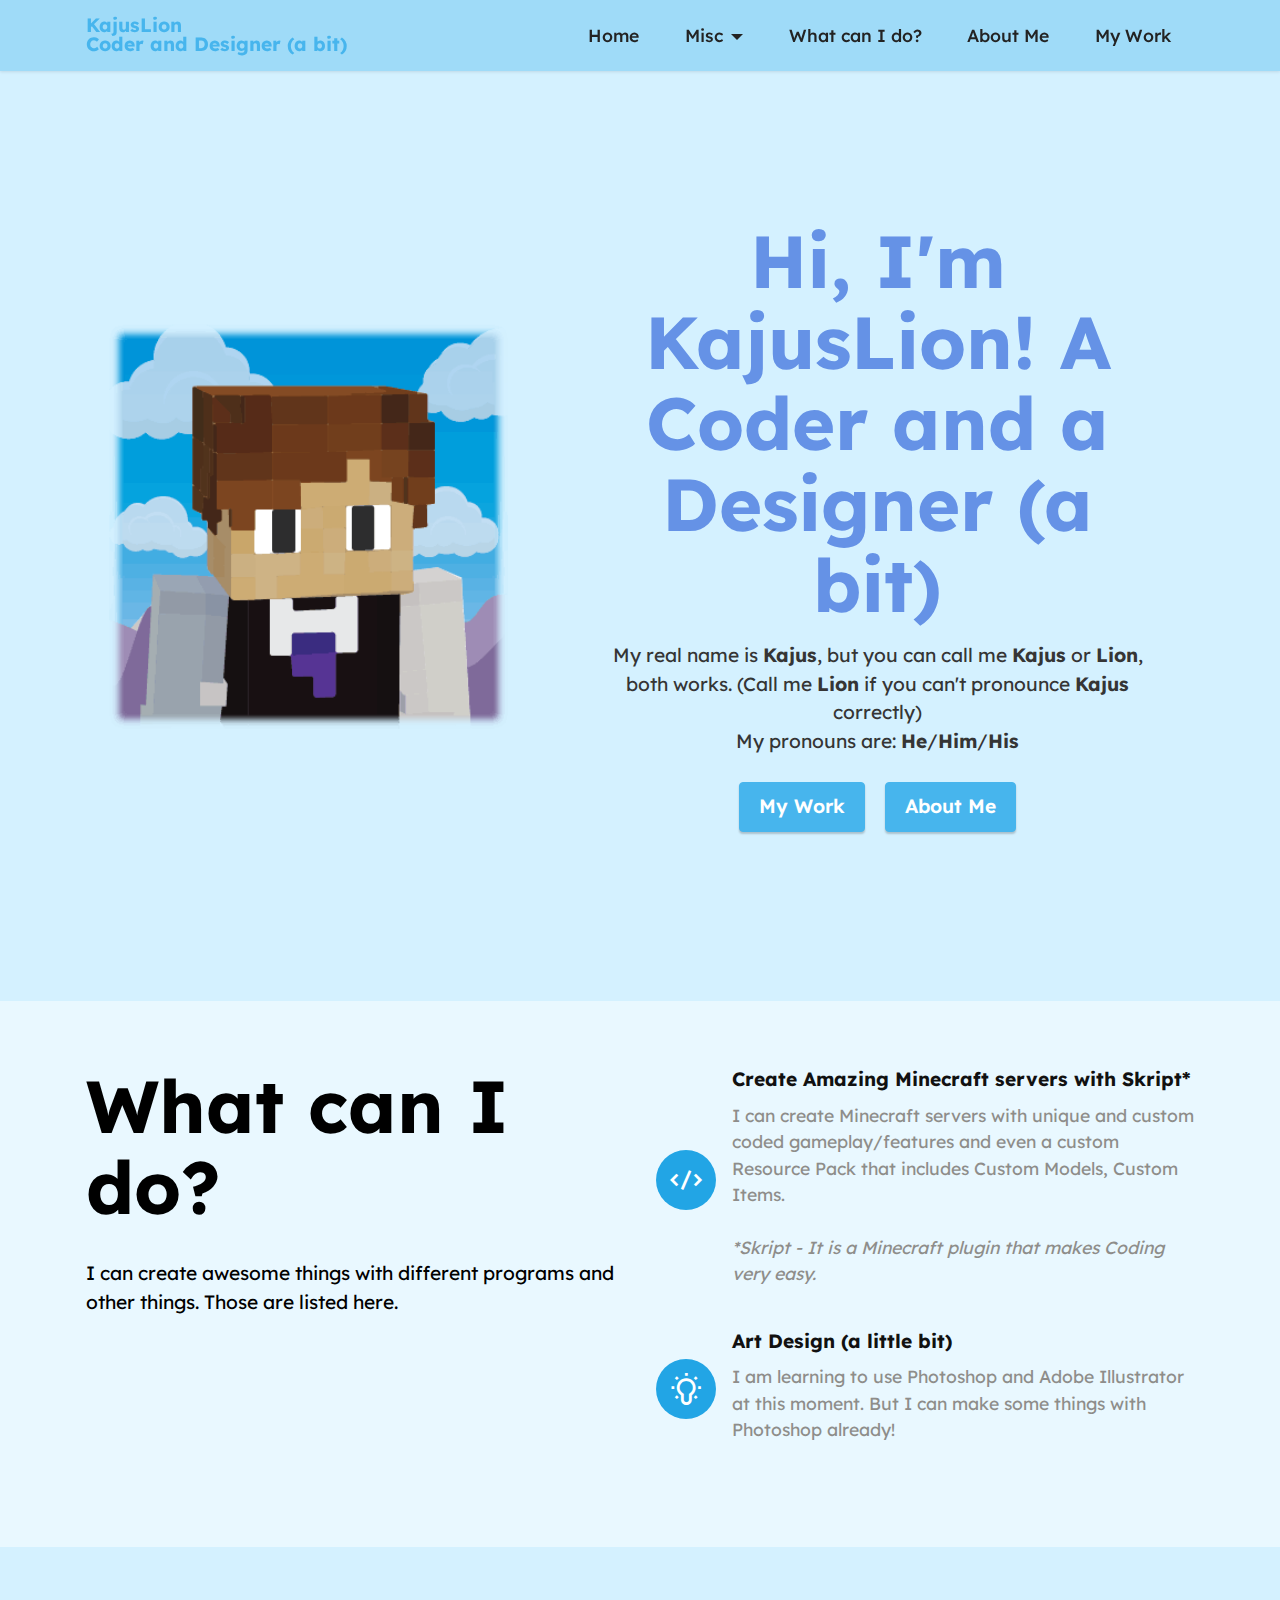
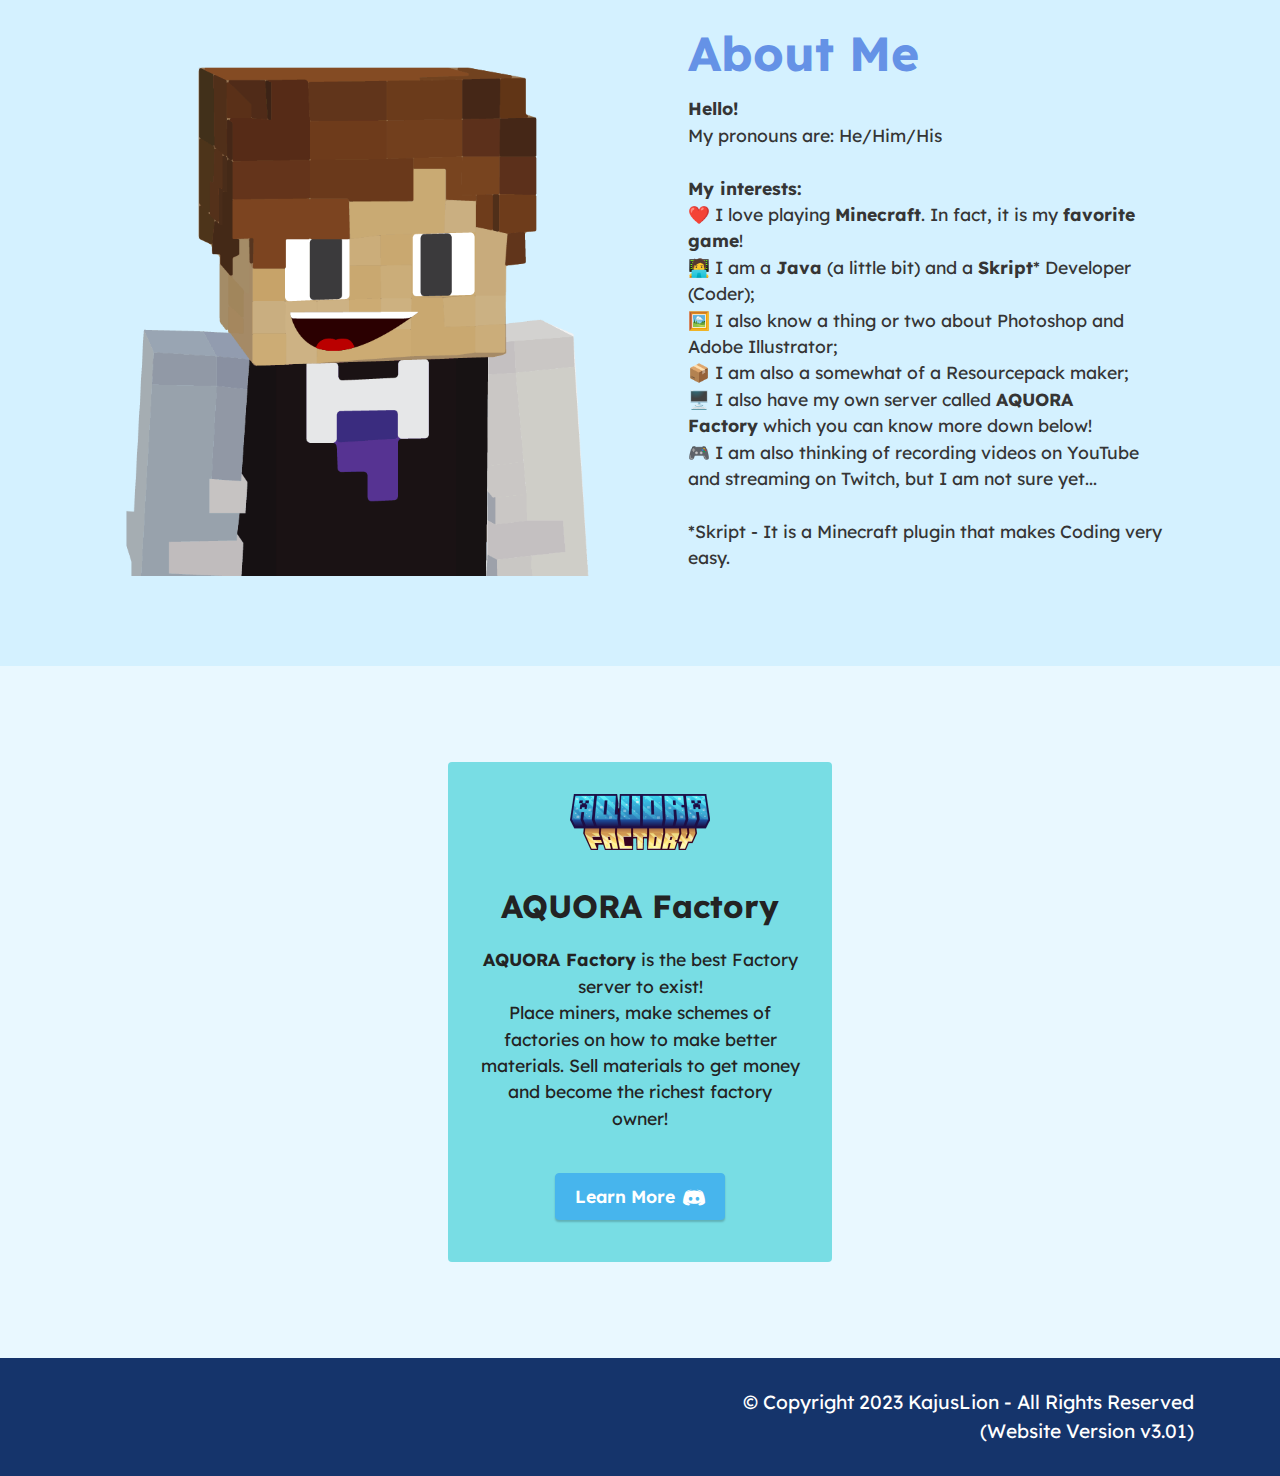
<file: index.html>
<!DOCTYPE html>
<html  >
<head>
  <meta charset="UTF-8">
  <meta http-equiv="X-UA-Compatible" content="IE=edge">
  <meta name="generator" content="Mobirise v5.8.9, mobirise.com">
  <meta name="viewport" content="width=device-width, initial-scale=1, minimum-scale=1">
  <link rel="shortcut icon" href="assets/images/logo-2-fade.png" type="image/x-icon">
  <meta name="description" content="">
  
  
  
  <link rel="stylesheet" href="assets/web/assets/mobirise-icons2/mobirise2.css">
  <link rel="stylesheet" href="assets/bootstrap/css/bootstrap.min.css">
  <link rel="stylesheet" href="assets/bootstrap/css/bootstrap-grid.min.css">
  <link rel="stylesheet" href="assets/bootstrap/css/bootstrap-reboot.min.css">
  <link rel="stylesheet" href="assets/dropdown/css/style.css">
  <link rel="stylesheet" href="assets/socicon/css/styles.css">
  <link rel="stylesheet" href="assets/theme/css/style.css">
  <link rel="preload" href="https://fonts.googleapis.com/css?family=Lexend:100,200,300,400,500,600,700,800,900&display=swap" as="style" onload="this.onload=null;this.rel='stylesheet'">
  <noscript><link rel="stylesheet" href="https://fonts.googleapis.com/css?family=Lexend:100,200,300,400,500,600,700,800,900&display=swap"></noscript>
  <link rel="preload" as="style" href="assets/mobirise/css/mbr-additional.css"><link rel="stylesheet" href="assets/mobirise/css/mbr-additional.css" type="text/css">

  
  
  
</head>
<body>
  
  <section data-bs-version="5.1" class="menu menu2 cid-sFF0ciwnEL" once="menu" id="menu2-0">
    
    <nav class="navbar navbar-dropdown navbar-fixed-top navbar-expand-lg">
        <div class="container">
            <div class="navbar-brand">
                
                <span class="navbar-caption-wrap"><a class="navbar-caption text-info display-7">KajusLion<br>Coder and Designer (a bit)</a></span>
            </div>
            <button class="navbar-toggler" type="button" data-toggle="collapse" data-bs-toggle="collapse" data-target="#navbarSupportedContent" data-bs-target="#navbarSupportedContent" aria-controls="navbarNavAltMarkup" aria-expanded="false" aria-label="Toggle navigation">
                <div class="hamburger">
                    <span></span>
                    <span></span>
                    <span></span>
                    <span></span>
                </div>
            </button>
            <div class="collapse navbar-collapse" id="navbarSupportedContent">
                <ul class="navbar-nav nav-dropdown nav-right" data-app-modern-menu="true"><li class="nav-item"><a class="nav-link link show text-black display-4" href="index.html#header11-1" aria-expanded="false">Home</a></li>
                    <li class="nav-item dropdown"><a class="nav-link link dropdown-toggle text-black display-4" href="index.html#clients2-4" data-toggle="dropdown-submenu" data-bs-toggle="dropdown" data-bs-auto-close="outside" aria-expanded="false">Misc<br></a><div class="dropdown-menu" aria-labelledby="dropdown-356"><a class="dropdown-item text-black display-4" href="https://ko-fi.com/KajusLion" target="_blank"><span class="mobi-mbri mobi-mbri-cash mbr-iconfont mbr-iconfont-btn"></span>&nbsp;Buy me a coffee</a><div class="dropdown"><a class="dropdown-item dropdown-toggle text-black display-4" href="index.html#clients2-4" data-toggle="dropdown-submenu" data-bs-toggle="dropdown" data-bs-auto-close="outside" aria-expanded="false"><span class="mobi-mbri mobi-mbri-share mbr-iconfont mbr-iconfont-btn"></span>Socials</a><div class="dropdown-menu dropdown-submenu" aria-labelledby="dropdown-706"><a class="show dropdown-item text-black display-4" href="https://discord.gg/5qbkS2DB9d" aria-expanded="false" target="_blank"><span class="socicon socicon-discord mbr-iconfont mbr-iconfont-btn"></span>Discord Server</a><a class="show dropdown-item text-black display-4" href="https://www.reddit.com/user/KajusLion" target="_blank"><span class="socicon socicon-reddit mbr-iconfont mbr-iconfont-btn"></span>Reddit</a><a class="dropdown-item show text-black display-4" href="https://www.youtube.com/@kajuslion" target="_blank"><span class="socicon socicon-youtube mbr-iconfont mbr-iconfont-btn"></span>YouTube</a><a class="dropdown-item show text-black display-4" href="https://www.twitch.tv/kajuslion" target="_blank"><span class="socicon socicon-twitch mbr-iconfont mbr-iconfont-btn"></span>Twitch</a></div></div></div></li><li class="nav-item"><a class="nav-link link text-black display-4" href="index.html#features13-2">What can I do?</a></li>
                    <li class="nav-item"><a class="nav-link link text-black display-4" href="index.html#image1-b">About Me<br></a>
                    </li><li class="nav-item"><a class="nav-link link text-black display-4" href="index.html#clients2-4">My Work<br></a></li></ul>
                
                
            </div>
        </div>
    </nav>
</section>

<section data-bs-version="5.1" class="header11 cid-sFF0SGinka" id="header11-1">

    

    

    <div class="container">
        <div class="row justify-content-center">
            <div class="col-12 col-md-5 image-wrapper">
                <img class="w-100" src="assets/images/feather-4-400x400.png" alt="">
            </div>
            <div class="col-12 col-md">
                <div class="text-wrapper text-center">
                    <h1 class="mbr-section-title mbr-fonts-style mb-3 display-1">
                        <strong>
</strong><div><strong>Hi, I'm KajusLion! A Coder and a Designer (a bit)</strong></div></h1>
                    <p class="mbr-text mbr-fonts-style display-7">My real name is <strong>Kajus</strong>, but you can call me <strong>Kajus</strong> or <strong>Lion</strong>, both works. (Call me <strong>Lion</strong> if you can't pronounce <strong>Kajus</strong> correctly)
<br>My pronouns are: <strong>He</strong>/<strong>Him</strong>/<strong>His</strong></p>
                    <div class="mbr-section-btn mt-3"><a class="btn btn-info display-7" href="index.html#clients2-4">My Work</a> <a class="btn btn-info display-7" href="index.html#clients2-4">About Me</a></div>
                </div>
            </div>
        </div>
    </div>
</section>

<section data-bs-version="5.1" class="features12 cid-sFF3eJNZDT" id="features13-2">

    
    
    <div class="container">
        <div class="row justify-content-center">
            <div class="col-12 col-lg-6">
                <div class="card-wrapper">
                    <div class="card-box align-left">
                        <h4 class="card-title mbr-fonts-style mb-4 display-1"><strong>What can I do?</strong></h4>
                        <p class="mbr-text mbr-fonts-style mb-4 display-7">I can create awesome things with different programs and other things. Those are listed here.</p>
                        
                    </div>
                </div>
            </div>
            <div class="col-12 col-lg-6">
                <div class="item mbr-flex">
                    <div class="icon-box">
                        <span class="mbr-iconfont mobi-mbri-code mobi-mbri"></span>
                    </div>
                    <div class="text-box">
                        <h4 class="icon-title mbr-black mbr-fonts-style display-7">
                            <strong>Create Amazing Minecraft servers with Skript*</strong></h4>
                        <h5 class="icon-text mbr-black mbr-fonts-style display-4">I can create Minecraft servers with unique and custom coded gameplay/features and even a custom Resource Pack that includes Custom Models, Custom Items.<br><br><em>*Skript - It is a Minecraft plugin that makes Coding very easy.</em></h5>
                    </div>
                </div>
                <div class="item mbr-flex">
                    <div class="icon-box">
                        <span class="mbr-iconfont mobi-mbri-idea mobi-mbri"></span>
                    </div>
                    <div class="text-box">
                        <h4 class="icon-title mbr-black mbr-fonts-style display-7">
                            <strong>Art Design (a little bit)</strong></h4>
                        <h5 class="icon-text mbr-black mbr-fonts-style display-4">I am learning to use Photoshop and Adobe Illustrator at this moment. But I can make some things with Photoshop already!</h5>
                    </div>
                </div>
                
            </div>
        </div>
    </div>
</section>

<section data-bs-version="5.1" class="image1 cid-sFF75ZhH2d" id="image1-b">
    

    

    <div class="container">
        <div class="row align-items-center">
            <div class="col-12 col-lg-6">
                <div class="image-wrapper">
                    <img src="assets/images/mouthopen-800x800.png" alt="">
                    
                </div>
            </div>
            <div class="col-12 col-lg">
                <div class="text-wrapper">
                    <h3 class="mbr-section-title mbr-fonts-style mb-3 display-2">
                        <strong>About Me</strong></h3>
                    <p class="mbr-text mbr-fonts-style display-4"><strong>Hello!</strong><br>My pronouns are: He/Him/His<br>
<br><strong>My interests:
</strong><br>❤️ I love playing <strong>Minecraft</strong>. In fact, it is my <strong>favorite game</strong>!
<br>🧑‍💻 I am a <strong>Java</strong> (a little bit) and a <strong>Skript</strong>* Developer (Coder);<br>🖼️ I also know a thing or two about Photoshop and Adobe Illustrator;<br>📦 I am also a somewhat of a Resourcepack maker;<br>🖥️ I also have my own server called <strong>AQUORA Factory</strong>&nbsp;which you can know more down below!<br>🎮 I am also thinking of recording videos on YouTube and streaming on Twitch, but I am not sure yet...<br><br>*Skript - It is a Minecraft plugin that makes Coding very easy.<br></p>
                </div>
            </div>
        </div>
    </div>
</section>

<section data-bs-version="5.1" class="clients2 cid-sFF3mUy3tz" id="clients2-4">

    

    
    <div class="container-fluid">
        <div class="row justify-content-center">
            <div class="card col-12 col-md-6 col-lg-4">
                <div class="card-wrapper">
                    <div class="img-wrapper">
                        <a href="https://discord.gg/ZDKnqMv3Ks" target="_blank"><img src="assets/images/aquora-factory-280x112.png" alt=""></a>
                    </div>
                    <div class="card-box align-center">
                        
                        <h5 class="card-title mbr-fonts-style mb-3 display-5"><strong>AQUORA Factory</strong></h5>
                        <p class="mbr-text mbr-fonts-style mb-4 display-4"><strong>AQUORA Factory</strong>&nbsp;is the best Factory server to exist!<br>Place miners, make schemes of factories on how to make better materials. Sell materials to get money and become the richest factory owner!</p>
                        <div class="mbr-section-btn mt-3"><a class="btn btn-info display-4" href="https://discord.gg/ZDKnqMv3Ks"><span class="socicon socicon-discord mbr-iconfont mbr-iconfont-btn"></span>Learn More</a></div>
                    </div>
                </div>
            </div>
            
            
            
        </div>
    </div>
</section>

<section data-bs-version="5.1" class="footer7 cid-sFF3CYc3p7" once="footers" id="footer7-9">
    <div class="container">
        <div class="media-container-row align-center mbr-white">
            <div class="col-12">
                <p class="mbr-text mb-0 mbr-fonts-style display-7">
                    © Copyright 2023 KajusLion - All Rights Reserved
                <br>(Website Version v3.01)</p>
            </div>
        </div>
    </div>

    </section><script src="assets/bootstrap/js/bootstrap.bundle.min.js"></script>  <script src="assets/smoothscroll/smooth-scroll.js"></script>  <script src="assets/ytplayer/index.js"></script>  <script src="assets/dropdown/js/navbar-dropdown.js"></script>  <script src="assets/theme/js/script.js"></script>  
  
  
</body>
</html>
</file>
<file: assets/web/assets/mobirise-icons2/mobirise2.css>
@font-face {
  font-family: 'Moririse2';
  font-display: swap;
  src:  url('mobirise2.eot?f2bix4');
  src:  url('mobirise2.eot?f2bix4#iefix') format('embedded-opentype'),
    url('mobirise2.ttf?f2bix4') format('truetype'),
    url('mobirise2.woff?f2bix4') format('woff'),
    url('mobirise2.svg?f2bix4#mobirise2') format('svg');
  font-weight: normal;
  font-style: normal;
}

[class^="mobi-"], [class*=" mobi-"] {
  /* use !important to prevent issues with browser extensions that change fonts */
  font-family: 'Moririse2' !important;
  speak: none;
  font-style: normal;
  font-weight: normal;
  font-variant: normal;
  text-transform: none;
  line-height: 1;

  /* Better Font Rendering =========== */
  -webkit-font-smoothing: antialiased;
  -moz-osx-font-smoothing: grayscale;
}

.mobi-mbri-add-submenu:before {
  content: "\e900";
}
.mobi-mbri-alert:before {
  content: "\e901";
}
.mobi-mbri-align-center:before {
  content: "\e902";
}
.mobi-mbri-align-justify:before {
  content: "\e903";
}
.mobi-mbri-align-left:before {
  content: "\e904";
}
.mobi-mbri-align-right:before {
  content: "\e905";
}
.mobi-mbri-android:before {
  content: "\e906";
}
.mobi-mbri-apple:before {
  content: "\e907";
}
.mobi-mbri-arrow-down:before {
  content: "\e908";
}
.mobi-mbri-arrow-next:before {
  content: "\e909";
}
.mobi-mbri-arrow-prev:before {
  content: "\e90a";
}
.mobi-mbri-arrow-up:before {
  content: "\e90b";
}
.mobi-mbri-bold:before {
  content: "\e90c";
}
.mobi-mbri-bookmark:before {
  content: "\e90d";
}
.mobi-mbri-bootstrap:before {
  content: "\e90e";
}
.mobi-mbri-briefcase:before {
  content: "\e90f";
}
.mobi-mbri-browse:before {
  content: "\e910";
}
.mobi-mbri-bulleted-list:before {
  content: "\e911";
}
.mobi-mbri-calendar:before {
  content: "\e912";
}
.mobi-mbri-camera:before {
  content: "\e913";
}
.mobi-mbri-cart-add:before {
  content: "\e914";
}
.mobi-mbri-cart-full:before {
  content: "\e915";
}
.mobi-mbri-cash:before {
  content: "\e916";
}
.mobi-mbri-change-style:before {
  content: "\e917";
}
.mobi-mbri-chat:before {
  content: "\e918";
}
.mobi-mbri-clock:before {
  content: "\e919";
}
.mobi-mbri-close:before {
  content: "\e91a";
}
.mobi-mbri-cloud:before {
  content: "\e91b";
}
.mobi-mbri-code:before {
  content: "\e91c";
}
.mobi-mbri-contact-form:before {
  content: "\e91d";
}
.mobi-mbri-credit-card:before {
  content: "\e91e";
}
.mobi-mbri-cursor-click:before {
  content: "\e91f";
}
.mobi-mbri-cust-feedback:before {
  content: "\e920";
}
.mobi-mbri-database:before {
  content: "\e921";
}
.mobi-mbri-delivery:before {
  content: "\e922";
}
.mobi-mbri-desktop:before {
  content: "\e923";
}
.mobi-mbri-devices:before {
  content: "\e924";
}
.mobi-mbri-down:before {
  content: "\e925";
}
.mobi-mbri-download-2:before {
  content: "\e926";
}
.mobi-mbri-download:before {
  content: "\e927";
}
.mobi-mbri-drag-n-drop-2:before {
  content: "\e928";
}
.mobi-mbri-drag-n-drop:before {
  content: "\e929";
}
.mobi-mbri-edit-2:before {
  content: "\e92a";
}
.mobi-mbri-edit:before {
  content: "\e92b";
}
.mobi-mbri-error:before {
  content: "\e92c";
}
.mobi-mbri-extension:before {
  content: "\e92d";
}
.mobi-mbri-features:before {
  content: "\e92e";
}
.mobi-mbri-file:before {
  content: "\e92f";
}
.mobi-mbri-flag:before {
  content: "\e930";
}
.mobi-mbri-folder:before {
  content: "\e931";
}
.mobi-mbri-gift:before {
  content: "\e932";
}
.mobi-mbri-github:before {
  content: "\e933";
}
.mobi-mbri-globe-2:before {
  content: "\e934";
}
.mobi-mbri-globe:before {
  content: "\e935";
}
.mobi-mbri-growing-chart:before {
  content: "\e936";
}
.mobi-mbri-hearth:before {
  content: "\e937";
}
.mobi-mbri-help:before {
  content: "\e938";
}
.mobi-mbri-home:before {
  content: "\e939";
}
.mobi-mbri-hot-cup:before {
  content: "\e93a";
}
.mobi-mbri-idea:before {
  content: "\e93b";
}
.mobi-mbri-image-gallery:before {
  content: "\e93c";
}
.mobi-mbri-image-slider:before {
  content: "\e93d";
}
.mobi-mbri-info:before {
  content: "\e93e";
}
.mobi-mbri-italic:before {
  content: "\e93f";
}
.mobi-mbri-key:before {
  content: "\e940";
}
.mobi-mbri-laptop:before {
  content: "\e941";
}
.mobi-mbri-layers:before {
  content: "\e942";
}
.mobi-mbri-left-right:before {
  content: "\e943";
}
.mobi-mbri-left:before {
  content: "\e944";
}
.mobi-mbri-letter:before {
  content: "\e945";
}
.mobi-mbri-like:before {
  content: "\e946";
}
.mobi-mbri-link:before {
  content: "\e947";
}
.mobi-mbri-lock:before {
  content: "\e948";
}
.mobi-mbri-login:before {
  content: "\e949";
}
.mobi-mbri-logout:before {
  content: "\e94a";
}
.mobi-mbri-magic-stick:before {
  content: "\e94b";
}
.mobi-mbri-map-pin:before {
  content: "\e94c";
}
.mobi-mbri-menu:before {
  content: "\e94d";
}
.mobi-mbri-mobile-2:before {
  content: "\e94e";
}
.mobi-mbri-mobile-horizontal:before {
  content: "\e94f";
}
.mobi-mbri-mobile:before {
  content: "\e950";
}
.mobi-mbri-mobirise:before {
  content: "\e951";
}
.mobi-mbri-more-horizontal:before {
  content: "\e952";
}
.mobi-mbri-more-vertical:before {
  content: "\e953";
}
.mobi-mbri-music:before {
  content: "\e954";
}
.mobi-mbri-new-file:before {
  content: "\e955";
}
.mobi-mbri-numbered-list:before {
  content: "\e956";
}
.mobi-mbri-opened-folder:before {
  content: "\e957";
}
.mobi-mbri-pages:before {
  content: "\e958";
}
.mobi-mbri-paper-plane:before {
  content: "\e959";
}
.mobi-mbri-paperclip:before {
  content: "\e95a";
}
.mobi-mbri-phone:before {
  content: "\e95b";
}
.mobi-mbri-photo:before {
  content: "\e95c";
}
.mobi-mbri-photos:before {
  content: "\e95d";
}
.mobi-mbri-pin:before {
  content: "\e95e";
}
.mobi-mbri-play:before {
  content: "\e95f";
}
.mobi-mbri-plus:before {
  content: "\e960";
}
.mobi-mbri-preview:before {
  content: "\e961";
}
.mobi-mbri-print:before {
  content: "\e962";
}
.mobi-mbri-protect:before {
  content: "\e963";
}
.mobi-mbri-question:before {
  content: "\e964";
}
.mobi-mbri-quote-left:before {
  content: "\e965";
}
.mobi-mbri-quote-right:before {
  content: "\e966";
}
.mobi-mbri-redo:before {
  content: "\e967";
}
.mobi-mbri-refresh:before {
  content: "\e968";
}
.mobi-mbri-responsive-2:before {
  content: "\e969";
}
.mobi-mbri-responsive:before {
  content: "\e96a";
}
.mobi-mbri-right:before {
  content: "\e96b";
}
.mobi-mbri-rocket:before {
  content: "\e96c";
}
.mobi-mbri-sad-face:before {
  content: "\e96d";
}
.mobi-mbri-sale:before {
  content: "\e96e";
}
.mobi-mbri-save:before {
  content: "\e96f";
}
.mobi-mbri-search:before {
  content: "\e970";
}
.mobi-mbri-setting-2:before {
  content: "\e971";
}
.mobi-mbri-setting-3:before {
  content: "\e972";
}
.mobi-mbri-setting:before {
  content: "\e973";
}
.mobi-mbri-share:before {
  content: "\e974";
}
.mobi-mbri-shopping-bag:before {
  content: "\e975";
}
.mobi-mbri-shopping-basket:before {
  content: "\e976";
}
.mobi-mbri-shopping-cart:before {
  content: "\e977";
}
.mobi-mbri-sites:before {
  content: "\e978";
}
.mobi-mbri-smile-face:before {
  content: "\e979";
}
.mobi-mbri-speed:before {
  content: "\e97a";
}
.mobi-mbri-star:before {
  content: "\e97b";
}
.mobi-mbri-success:before {
  content: "\e97c";
}
.mobi-mbri-sun:before {
  content: "\e97d";
}
.mobi-mbri-sun2:before {
  content: "\e97e";
}
.mobi-mbri-tablet-vertical:before {
  content: "\e97f";
}
.mobi-mbri-tablet:before {
  content: "\e980";
}
.mobi-mbri-target:before {
  content: "\e981";
}
.mobi-mbri-timer:before {
  content: "\e982";
}
.mobi-mbri-to-ftp:before {
  content: "\e983";
}
.mobi-mbri-to-local-drive:before {
  content: "\e984";
}
.mobi-mbri-touch-swipe:before {
  content: "\e985";
}
.mobi-mbri-touch:before {
  content: "\e986";
}
.mobi-mbri-trash:before {
  content: "\e987";
}
.mobi-mbri-underline:before {
  content: "\e988";
}
.mobi-mbri-undo:before {
  content: "\e989";
}
.mobi-mbri-unlink:before {
  content: "\e98a";
}
.mobi-mbri-unlock:before {
  content: "\e98b";
}
.mobi-mbri-up-down:before {
  content: "\e98c";
}
.mobi-mbri-up:before {
  content: "\e98d";
}
.mobi-mbri-update:before {
  content: "\e98e";
}
.mobi-mbri-upload-2:before {
  content: "\e98f";
}
.mobi-mbri-upload:before {
  content: "\e990";
}
.mobi-mbri-user-2:before {
  content: "\e991";
}
.mobi-mbri-user:before {
  content: "\e992";
}
.mobi-mbri-users:before {
  content: "\e993";
}
.mobi-mbri-video-play:before {
  content: "\e994";
}
.mobi-mbri-video:before {
  content: "\e995";
}
.mobi-mbri-watch:before {
  content: "\e996";
}
.mobi-mbri-website-theme-2:before {
  content: "\e997";
}
.mobi-mbri-website-theme:before {
  content: "\e998";
}
.mobi-mbri-wifi:before {
  content: "\e999";
}
.mobi-mbri-windows:before {
  content: "\e99a";
}
.mobi-mbri-zoom-in:before {
  content: "\e99b";
}
.mobi-mbri-zoom-out:before {
  content: "\e99c";
}
</file>
<file: assets/dropdown/css/style.css>
.navbar-dropdown {
  left: 0;
  padding: 0;
  position: absolute;
  right: 0;
  top: 0;
  transition: all 0.45s ease;
  z-index: 1030;
  background: #282828; }
  .navbar-dropdown .navbar-logo {
    margin-right: 0.8rem;
    transition: margin 0.3s ease-in-out;
    vertical-align: middle; }
    .navbar-dropdown .navbar-logo img {
      height: 3.125rem;
      transition: all 0.3s ease-in-out; }
    .navbar-dropdown .navbar-logo.mbr-iconfont {
      font-size: 3.125rem;
      line-height: 3.125rem; }
  .navbar-dropdown .navbar-caption {
    font-weight: 700;
    white-space: normal;
    vertical-align: -4px;
    line-height: 3.125rem !important; }
    .navbar-dropdown .navbar-caption, .navbar-dropdown .navbar-caption:hover {
      color: inherit;
      text-decoration: none; }
  .navbar-dropdown .mbr-iconfont + .navbar-caption {
    vertical-align: -1px; }
  .navbar-dropdown.navbar-fixed-top {
    position: fixed; }
  .navbar-dropdown .navbar-brand span {
    vertical-align: -4px; }
  .navbar-dropdown.bg-color.transparent {
    background: none; }
  .navbar-dropdown.navbar-short .navbar-brand {
    padding: 0.625rem 0; }
    .navbar-dropdown.navbar-short .navbar-brand span {
      vertical-align: -1px; }
  .navbar-dropdown.navbar-short .navbar-caption {
    line-height: 2.375rem !important;
    vertical-align: -2px; }
  .navbar-dropdown.navbar-short .navbar-logo {
    margin-right: 0.5rem; }
    .navbar-dropdown.navbar-short .navbar-logo img {
      height: 2.375rem; }
    .navbar-dropdown.navbar-short .navbar-logo.mbr-iconfont {
      font-size: 2.375rem;
      line-height: 2.375rem; }
  .navbar-dropdown.navbar-short .mbr-table-cell {
    height: 3.625rem; }
  .navbar-dropdown .navbar-close {
    left: 0.6875rem;
    position: fixed;
    top: 0.75rem;
    z-index: 1000; }
  .navbar-dropdown .hamburger-icon {
    content: "";
    display: inline-block;
    vertical-align: middle;
    width: 16px;
    -webkit-box-shadow: 0 -6px 0 1px #282828,0 0 0 1px #282828,0 6px 0 1px #282828;
    -moz-box-shadow: 0 -6px 0 1px #282828,0 0 0 1px #282828,0 6px 0 1px #282828;
    box-shadow: 0 -6px 0 1px #282828,0 0 0 1px #282828,0 6px 0 1px #282828; }

.dropdown-menu .dropdown-toggle[data-toggle="dropdown-submenu"]::after {
  border-bottom: 0.35em solid transparent;
  border-left: 0.35em solid;
  border-right: 0;
  border-top: 0.35em solid transparent;
  margin-left: 0.3rem; }

.dropdown-menu .dropdown-item:focus {
  outline: 0; }

.nav-dropdown {
  font-size: 0.75rem;
  font-weight: 500;
  height: auto !important; }
  .nav-dropdown .nav-btn {
    padding-left: 1rem; }
  .nav-dropdown .link {
    margin: .667em 1.667em;
    font-weight: 500;
    padding: 0;
    transition: color .2s ease-in-out; }
    .nav-dropdown .link.dropdown-toggle {
      margin-right: 2.583em; }
      .nav-dropdown .link.dropdown-toggle::after {
        margin-left: .25rem;
        border-top: 0.35em solid;
        border-right: 0.35em solid transparent;
        border-left: 0.35em solid transparent;
        border-bottom: 0; }
      .nav-dropdown .link.dropdown-toggle[aria-expanded="true"] {
        margin: 0;
        padding: 0.667em 3.263em  0.667em 1.667em; }
  .nav-dropdown .link::after,
  .nav-dropdown .dropdown-item::after {
    color: inherit; }
  .nav-dropdown .btn {
    font-size: 0.75rem;
    font-weight: 700;
    letter-spacing: 0;
    margin-bottom: 0;
    padding-left: 1.25rem;
    padding-right: 1.25rem; }
  .nav-dropdown .dropdown-menu {
    border-radius: 0;
    border: 0;
    left: 0;
    margin: 0;
    padding-bottom: 1.25rem;
    padding-top: 1.25rem;
    position: relative; }
  .nav-dropdown .dropdown-submenu {
    margin-left: 0.125rem;
    top: 0; }
  .nav-dropdown .dropdown-item {
    font-weight: 500;
    line-height: 2;
    padding: 0.3846em 4.615em 0.3846em 1.5385em;
    position: relative;
    transition: color .2s ease-in-out, background-color .2s ease-in-out; }
    .nav-dropdown .dropdown-item::after {
      margin-top: -0.3077em;
      position: absolute;
      right: 1.1538em;
      top: 50%; }
    .nav-dropdown .dropdown-item:focus, .nav-dropdown .dropdown-item:hover {
      background: none; }

@media (max-width: 767px) {
  .nav-dropdown.navbar-toggleable-sm {
    bottom: 0;
    display: none;
    left: 0;
    overflow-x: hidden;
    position: fixed;
    top: 0;
    transform: translateX(-100%);
    -ms-transform: translateX(-100%);
    -webkit-transform: translateX(-100%);
    width: 18.75rem;
    z-index: 999; } }
.nav-dropdown.navbar-toggleable-xl {
  bottom: 0;
  display: none;
  left: 0;
  overflow-x: hidden;
  position: fixed;
  top: 0;
  transform: translateX(-100%);
  -ms-transform: translateX(-100%);
  -webkit-transform: translateX(-100%);
  width: 18.75rem;
  z-index: 999; }

.nav-dropdown-sm {
  display: block !important;
  overflow-x: hidden;
  overflow: auto;
  padding-top: 3.875rem; }
  .nav-dropdown-sm::after {
    content: "";
    display: block;
    height: 3rem;
    width: 100%; }
  .nav-dropdown-sm.collapse.in ~ .navbar-close {
    display: block !important; }
  .nav-dropdown-sm.collapsing, .nav-dropdown-sm.collapse.in {
    transform: translateX(0);
    -ms-transform: translateX(0);
    -webkit-transform: translateX(0);
    transition: all 0.25s ease-out;
    -webkit-transition: all 0.25s ease-out;
    background: #282828; }
  .nav-dropdown-sm.collapsing[aria-expanded="false"] {
    transform: translateX(-100%);
    -ms-transform: translateX(-100%);
    -webkit-transform: translateX(-100%); }
  .nav-dropdown-sm .nav-item {
    display: block;
    margin-left: 0 !important;
    padding-left: 0; }
  .nav-dropdown-sm .link,
  .nav-dropdown-sm .dropdown-item {
    border-top: 1px dotted rgba(255, 255, 255, 0.1);
    font-size: 0.8125rem;
    line-height: 1.6;
    margin: 0 !important;
    padding: 0.875rem 2.4rem 0.875rem 1.5625rem !important;
    position: relative;
    white-space: normal; }
    .nav-dropdown-sm .link:focus, .nav-dropdown-sm .link:hover,
    .nav-dropdown-sm .dropdown-item:focus,
    .nav-dropdown-sm .dropdown-item:hover {
      background: rgba(0, 0, 0, 0.2) !important;
      color: #c0a375; }
  .nav-dropdown-sm .nav-btn {
    position: relative;
    padding: 1.5625rem 1.5625rem 0 1.5625rem; }
    .nav-dropdown-sm .nav-btn::before {
      border-top: 1px dotted rgba(255, 255, 255, 0.1);
      content: "";
      left: 0;
      position: absolute;
      top: 0;
      width: 100%; }
    .nav-dropdown-sm .nav-btn + .nav-btn {
      padding-top: 0.625rem; }
      .nav-dropdown-sm .nav-btn + .nav-btn::before {
        display: none; }
  .nav-dropdown-sm .btn {
    padding: 0.625rem 0; }
  .nav-dropdown-sm .dropdown-toggle[data-toggle="dropdown-submenu"]::after {
    margin-left: .25rem;
    border-top: 0.35em solid;
    border-right: 0.35em solid transparent;
    border-left: 0.35em solid transparent;
    border-bottom: 0; }
  .nav-dropdown-sm .dropdown-toggle[data-toggle="dropdown-submenu"][aria-expanded="true"]::after {
    border-top: 0;
    border-right: 0.35em solid transparent;
    border-left: 0.35em solid transparent;
    border-bottom: 0.35em solid; }
  .nav-dropdown-sm .dropdown-menu {
    margin: 0;
    padding: 0;
    position: relative;
    top: 0;
    left: 0;
    width: 100%;
    border: 0;
    float: none;
    border-radius: 0;
    background: none; }
  .nav-dropdown-sm .dropdown-submenu {
    left: 100%;
    margin-left: 0.125rem;
    margin-top: -1.25rem;
    top: 0; }

.navbar-toggleable-sm .nav-dropdown .dropdown-menu {
  position: absolute; }

.navbar-toggleable-sm .nav-dropdown .dropdown-submenu {
  left: 100%;
  margin-left: 0.125rem;
  margin-top: -1.25rem;
  top: 0; }

.navbar-toggleable-sm.opened .nav-dropdown .dropdown-menu {
  position: relative; }

.navbar-toggleable-sm.opened .nav-dropdown .dropdown-submenu {
  left: 0;
  margin-left: 00rem;
  margin-top: 0rem;
  top: 0; }

.is-builder .nav-dropdown.collapsing {
  transition: none !important; }
</file>
<file: assets/socicon/css/styles.css>
@charset "UTF-8";

@font-face {
  font-family: 'Socicon';
  src:  url('../fonts/socicon.eot');
  src:  url('../fonts/socicon.eot?#iefix') format('embedded-opentype'),
    url('../fonts/socicon.woff2') format('woff2'),
    url('../fonts/socicon.ttf') format('truetype'),
    url('../fonts/socicon.woff') format('woff'),
    url('../fonts/socicon.svg#socicon') format('svg');
  font-weight: normal;
  font-style: normal;
  font-display: swap;
}

[data-icon]:before {
  font-family: "socicon" !important;
  content: attr(data-icon);
  font-style: normal !important;
  font-weight: normal !important;
  font-variant: normal !important;
  text-transform: none !important;
  speak: none;
  line-height: 1;
  -webkit-font-smoothing: antialiased;
  -moz-osx-font-smoothing: grayscale;
}

[class^="socicon-"], [class*=" socicon-"] {
  /* use !important to prevent issues with browser extensions that change fonts */
  font-family: 'Socicon' !important;
  speak: none;
  font-style: normal;
  font-weight: normal;
  font-variant: normal;
  text-transform: none;
  line-height: 1;

  /* Better Font Rendering =========== */
  -webkit-font-smoothing: antialiased;
  -moz-osx-font-smoothing: grayscale;
}

.socicon-eitaa:before {
  content: "\e97c";
}
.socicon-soroush:before {
  content: "\e97d";
}
.socicon-bale:before {
  content: "\e97e";
}
.socicon-zazzle:before {
  content: "\e97b";
}
.socicon-society6:before {
  content: "\e97a";
}
.socicon-redbubble:before {
  content: "\e979";
}
.socicon-avvo:before {
  content: "\e978";
}
.socicon-stitcher:before {
  content: "\e977";
}
.socicon-googlehangouts:before {
  content: "\e974";
}
.socicon-dlive:before {
  content: "\e975";
}
.socicon-vsco:before {
  content: "\e976";
}
.socicon-flipboard:before {
  content: "\e973";
}
.socicon-ubuntu:before {
  content: "\e958";
}
.socicon-artstation:before {
  content: "\e959";
}
.socicon-invision:before {
  content: "\e95a";
}
.socicon-torial:before {
  content: "\e95b";
}
.socicon-collectorz:before {
  content: "\e95c";
}
.socicon-seenthis:before {
  content: "\e95d";
}
.socicon-googleplaymusic:before {
  content: "\e95e";
}
.socicon-debian:before {
  content: "\e95f";
}
.socicon-filmfreeway:before {
  content: "\e960";
}
.socicon-gnome:before {
  content: "\e961";
}
.socicon-itchio:before {
  content: "\e962";
}
.socicon-jamendo:before {
  content: "\e963";
}
.socicon-mix:before {
  content: "\e964";
}
.socicon-sharepoint:before {
  content: "\e965";
}
.socicon-tinder:before {
  content: "\e966";
}
.socicon-windguru:before {
  content: "\e967";
}
.socicon-cdbaby:before {
  content: "\e968";
}
.socicon-elementaryos:before {
  content: "\e969";
}
.socicon-stage32:before {
  content: "\e96a";
}
.socicon-tiktok:before {
  content: "\e96b";
}
.socicon-gitter:before {
  content: "\e96c";
}
.socicon-letterboxd:before {
  content: "\e96d";
}
.socicon-threema:before {
  content: "\e96e";
}
.socicon-splice:before {
  content: "\e96f";
}
.socicon-metapop:before {
  content: "\e970";
}
.socicon-naver:before {
  content: "\e971";
}
.socicon-remote:before {
  content: "\e972";
}
.socicon-internet:before {
  content: "\e957";
}
.socicon-moddb:before {
  content: "\e94b";
}
.socicon-indiedb:before {
  content: "\e94c";
}
.socicon-traxsource:before {
  content: "\e94d";
}
.socicon-gamefor:before {
  content: "\e94e";
}
.socicon-pixiv:before {
  content: "\e94f";
}
.socicon-myanimelist:before {
  content: "\e950";
}
.socicon-blackberry:before {
  content: "\e951";
}
.socicon-wickr:before {
  content: "\e952";
}
.socicon-spip:before {
  content: "\e953";
}
.socicon-napster:before {
  content: "\e954";
}
.socicon-beatport:before {
  content: "\e955";
}
.socicon-hackerone:before {
  content: "\e956";
}
.socicon-hackernews:before {
  content: "\e946";
}
.socicon-smashwords:before {
  content: "\e947";
}
.socicon-kobo:before {
  content: "\e948";
}
.socicon-bookbub:before {
  content: "\e949";
}
.socicon-mailru:before {
  content: "\e94a";
}
.socicon-gitlab:before {
  content: "\e945";
}
.socicon-instructables:before {
  content: "\e944";
}
.socicon-portfolio:before {
  content: "\e943";
}
.socicon-codered:before {
  content: "\e940";
}
.socicon-origin:before {
  content: "\e941";
}
.socicon-nextdoor:before {
  content: "\e942";
}
.socicon-udemy:before {
  content: "\e93f";
}
.socicon-livemaster:before {
  content: "\e93e";
}
.socicon-crunchbase:before {
  content: "\e93b";
}
.socicon-homefy:before {
  content: "\e93c";
}
.socicon-calendly:before {
  content: "\e93d";
}
.socicon-realtor:before {
  content: "\e90f";
}
.socicon-tidal:before {
  content: "\e910";
}
.socicon-qobuz:before {
  content: "\e911";
}
.socicon-natgeo:before {
  content: "\e912";
}
.socicon-mastodon:before {
  content: "\e913";
}
.socicon-unsplash:before {
  content: "\e914";
}
.socicon-homeadvisor:before {
  content: "\e915";
}
.socicon-angieslist:before {
  content: "\e916";
}
.socicon-codepen:before {
  content: "\e917";
}
.socicon-slack:before {
  content: "\e918";
}
.socicon-openaigym:before {
  content: "\e919";
}
.socicon-logmein:before {
  content: "\e91a";
}
.socicon-fiverr:before {
  content: "\e91b";
}
.socicon-gotomeeting:before {
  content: "\e91c";
}
.socicon-aliexpress:before {
  content: "\e91d";
}
.socicon-guru:before {
  content: "\e91e";
}
.socicon-appstore:before {
  content: "\e91f";
}
.socicon-homes:before {
  content: "\e920";
}
.socicon-zoom:before {
  content: "\e921";
}
.socicon-alibaba:before {
  content: "\e922";
}
.socicon-craigslist:before {
  content: "\e923";
}
.socicon-wix:before {
  content: "\e924";
}
.socicon-redfin:before {
  content: "\e925";
}
.socicon-googlecalendar:before {
  content: "\e926";
}
.socicon-shopify:before {
  content: "\e927";
}
.socicon-freelancer:before {
  content: "\e928";
}
.socicon-seedrs:before {
  content: "\e929";
}
.socicon-bing:before {
  content: "\e92a";
}
.socicon-doodle:before {
  content: "\e92b";
}
.socicon-bonanza:before {
  content: "\e92c";
}
.socicon-squarespace:before {
  content: "\e92d";
}
.socicon-toptal:before {
  content: "\e92e";
}
.socicon-gust:before {
  content: "\e92f";
}
.socicon-ask:before {
  content: "\e930";
}
.socicon-trulia:before {
  content: "\e931";
}
.socicon-loomly:before {
  content: "\e932";
}
.socicon-ghost:before {
  content: "\e933";
}
.socicon-upwork:before {
  content: "\e934";
}
.socicon-fundable:before {
  content: "\e935";
}
.socicon-booking:before {
  content: "\e936";
}
.socicon-googlemaps:before {
  content: "\e937";
}
.socicon-zillow:before {
  content: "\e938";
}
.socicon-niconico:before {
  content: "\e939";
}
.socicon-toneden:before {
  content: "\e93a";
}
.socicon-augment:before {
  content: "\e908";
}
.socicon-bitbucket:before {
  content: "\e909";
}
.socicon-fyuse:before {
  content: "\e90a";
}
.socicon-yt-gaming:before {
  content: "\e90b";
}
.socicon-sketchfab:before {
  content: "\e90c";
}
.socicon-mobcrush:before {
  content: "\e90d";
}
.socicon-microsoft:before {
  content: "\e90e";
}
.socicon-pandora:before {
  content: "\e907";
}
.socicon-messenger:before {
  content: "\e906";
}
.socicon-gamewisp:before {
  content: "\e905";
}
.socicon-bloglovin:before {
  content: "\e904";
}
.socicon-tunein:before {
  content: "\e903";
}
.socicon-gamejolt:before {
  content: "\e901";
}
.socicon-trello:before {
  content: "\e902";
}
.socicon-spreadshirt:before {
  content: "\e900";
}
.socicon-500px:before {
  content: "\e000";
}
.socicon-8tracks:before {
  content: "\e001";
}
.socicon-airbnb:before {
  content: "\e002";
}
.socicon-alliance:before {
  content: "\e003";
}
.socicon-amazon:before {
  content: "\e004";
}
.socicon-amplement:before {
  content: "\e005";
}
.socicon-android:before {
  content: "\e006";
}
.socicon-angellist:before {
  content: "\e007";
}
.socicon-apple:before {
  content: "\e008";
}
.socicon-appnet:before {
  content: "\e009";
}
.socicon-baidu:before {
  content: "\e00a";
}
.socicon-bandcamp:before {
  content: "\e00b";
}
.socicon-battlenet:before {
  content: "\e00c";
}
.socicon-mixer:before {
  content: "\e00d";
}
.socicon-bebee:before {
  content: "\e00e";
}
.socicon-bebo:before {
  content: "\e00f";
}
.socicon-behance:before {
  content: "\e010";
}
.socicon-blizzard:before {
  content: "\e011";
}
.socicon-blogger:before {
  content: "\e012";
}
.socicon-buffer:before {
  content: "\e013";
}
.socicon-chrome:before {
  content: "\e014";
}
.socicon-coderwall:before {
  content: "\e015";
}
.socicon-curse:before {
  content: "\e016";
}
.socicon-dailymotion:before {
  content: "\e017";
}
.socicon-deezer:before {
  content: "\e018";
}
.socicon-delicious:before {
  content: "\e019";
}
.socicon-deviantart:before {
  content: "\e01a";
}
.socicon-diablo:before {
  content: "\e01b";
}
.socicon-digg:before {
  content: "\e01c";
}
.socicon-discord:before {
  content: "\e01d";
}
.socicon-disqus:before {
  content: "\e01e";
}
.socicon-douban:before {
  content: "\e01f";
}
.socicon-draugiem:before {
  content: "\e020";
}
.socicon-dribbble:before {
  content: "\e021";
}
.socicon-drupal:before {
  content: "\e022";
}
.socicon-ebay:before {
  content: "\e023";
}
.socicon-ello:before {
  content: "\e024";
}
.socicon-endomodo:before {
  content: "\e025";
}
.socicon-envato:before {
  content: "\e026";
}
.socicon-etsy:before {
  content: "\e027";
}
.socicon-facebook:before {
  content: "\e028";
}
.socicon-feedburner:before {
  content: "\e029";
}
.socicon-filmweb:before {
  content: "\e02a";
}
.socicon-firefox:before {
  content: "\e02b";
}
.socicon-flattr:before {
  content: "\e02c";
}
.socicon-flickr:before {
  content: "\e02d";
}
.socicon-formulr:before {
  content: "\e02e";
}
.socicon-forrst:before {
  content: "\e02f";
}
.socicon-foursquare:before {
  content: "\e030";
}
.socicon-friendfeed:before {
  content: "\e031";
}
.socicon-github:before {
  content: "\e032";
}
.socicon-goodreads:before {
  content: "\e033";
}
.socicon-google:before {
  content: "\e034";
}
.socicon-googlescholar:before {
  content: "\e035";
}
.socicon-googlegroups:before {
  content: "\e036";
}
.socicon-googlephotos:before {
  content: "\e037";
}
.socicon-googleplus:before {
  content: "\e038";
}
.socicon-grooveshark:before {
  content: "\e039";
}
.socicon-hackerrank:before {
  content: "\e03a";
}
.socicon-hearthstone:before {
  content: "\e03b";
}
.socicon-hellocoton:before {
  content: "\e03c";
}
.socicon-heroes:before {
  content: "\e03d";
}
.socicon-smashcast:before {
  content: "\e03e";
}
.socicon-horde:before {
  content: "\e03f";
}
.socicon-houzz:before {
  content: "\e040";
}
.socicon-icq:before {
  content: "\e041";
}
.socicon-identica:before {
  content: "\e042";
}
.socicon-imdb:before {
  content: "\e043";
}
.socicon-instagram:before {
  content: "\e044";
}
.socicon-issuu:before {
  content: "\e045";
}
.socicon-istock:before {
  content: "\e046";
}
.socicon-itunes:before {
  content: "\e047";
}
.socicon-keybase:before {
  content: "\e048";
}
.socicon-lanyrd:before {
  content: "\e049";
}
.socicon-lastfm:before {
  content: "\e04a";
}
.socicon-line:before {
  content: "\e04b";
}
.socicon-linkedin:before {
  content: "\e04c";
}
.socicon-livejournal:before {
  content: "\e04d";
}
.socicon-lyft:before {
  content: "\e04e";
}
.socicon-macos:before {
  content: "\e04f";
}
.socicon-mail:before {
  content: "\e050";
}
.socicon-medium:before {
  content: "\e051";
}
.socicon-meetup:before {
  content: "\e052";
}
.socicon-mixcloud:before {
  content: "\e053";
}
.socicon-modelmayhem:before {
  content: "\e054";
}
.socicon-mumble:before {
  content: "\e055";
}
.socicon-myspace:before {
  content: "\e056";
}
.socicon-newsvine:before {
  content: "\e057";
}
.socicon-nintendo:before {
  content: "\e058";
}
.socicon-npm:before {
  content: "\e059";
}
.socicon-odnoklassniki:before {
  content: "\e05a";
}
.socicon-openid:before {
  content: "\e05b";
}
.socicon-opera:before {
  content: "\e05c";
}
.socicon-outlook:before {
  content: "\e05d";
}
.socicon-overwatch:before {
  content: "\e05e";
}
.socicon-patreon:before {
  content: "\e05f";
}
.socicon-paypal:before {
  content: "\e060";
}
.socicon-periscope:before {
  content: "\e061";
}
.socicon-persona:before {
  content: "\e062";
}
.socicon-pinterest:before {
  content: "\e063";
}
.socicon-play:before {
  content: "\e064";
}
.socicon-player:before {
  content: "\e065";
}
.socicon-playstation:before {
  content: "\e066";
}
.socicon-pocket:before {
  content: "\e067";
}
.socicon-qq:before {
  content: "\e068";
}
.socicon-quora:before {
  content: "\e069";
}
.socicon-raidcall:before {
  content: "\e06a";
}
.socicon-ravelry:before {
  content: "\e06b";
}
.socicon-reddit:before {
  content: "\e06c";
}
.socicon-renren:before {
  content: "\e06d";
}
.socicon-researchgate:before {
  content: "\e06e";
}
.socicon-residentadvisor:before {
  content: "\e06f";
}
.socicon-reverbnation:before {
  content: "\e070";
}
.socicon-rss:before {
  content: "\e071";
}
.socicon-sharethis:before {
  content: "\e072";
}
.socicon-skype:before {
  content: "\e073";
}
.socicon-slideshare:before {
  content: "\e074";
}
.socicon-smugmug:before {
  content: "\e075";
}
.socicon-snapchat:before {
  content: "\e076";
}
.socicon-songkick:before {
  content: "\e077";
}
.socicon-soundcloud:before {
  content: "\e078";
}
.socicon-spotify:before {
  content: "\e079";
}
.socicon-stackexchange:before {
  content: "\e07a";
}
.socicon-stackoverflow:before {
  content: "\e07b";
}
.socicon-starcraft:before {
  content: "\e07c";
}
.socicon-stayfriends:before {
  content: "\e07d";
}
.socicon-steam:before {
  content: "\e07e";
}
.socicon-storehouse:before {
  content: "\e07f";
}
.socicon-strava:before {
  content: "\e080";
}
.socicon-streamjar:before {
  content: "\e081";
}
.socicon-stumbleupon:before {
  content: "\e082";
}
.socicon-swarm:before {
  content: "\e083";
}
.socicon-teamspeak:before {
  content: "\e084";
}
.socicon-teamviewer:before {
  content: "\e085";
}
.socicon-technorati:before {
  content: "\e086";
}
.socicon-telegram:before {
  content: "\e087";
}
.socicon-tripadvisor:before {
  content: "\e088";
}
.socicon-tripit:before {
  content: "\e089";
}
.socicon-triplej:before {
  content: "\e08a";
}
.socicon-tumblr:before {
  content: "\e08b";
}
.socicon-twitch:before {
  content: "\e08c";
}
.socicon-twitter:before {
  content: "\e08d";
}
.socicon-uber:before {
  content: "\e08e";
}
.socicon-ventrilo:before {
  content: "\e08f";
}
.socicon-viadeo:before {
  content: "\e090";
}
.socicon-viber:before {
  content: "\e091";
}
.socicon-viewbug:before {
  content: "\e092";
}
.socicon-vimeo:before {
  content: "\e093";
}
.socicon-vine:before {
  content: "\e094";
}
.socicon-vkontakte:before {
  content: "\e095";
}
.socicon-warcraft:before {
  content: "\e096";
}
.socicon-wechat:before {
  content: "\e097";
}
.socicon-weibo:before {
  content: "\e098";
}
.socicon-whatsapp:before {
  content: "\e099";
}
.socicon-wikipedia:before {
  content: "\e09a";
}
.socicon-windows:before {
  content: "\e09b";
}
.socicon-wordpress:before {
  content: "\e09c";
}
.socicon-wykop:before {
  content: "\e09d";
}
.socicon-xbox:before {
  content: "\e09e";
}
.socicon-xing:before {
  content: "\e09f";
}
.socicon-yahoo:before {
  content: "\e0a0";
}
.socicon-yammer:before {
  content: "\e0a1";
}
.socicon-yandex:before {
  content: "\e0a2";
}
.socicon-yelp:before {
  content: "\e0a3";
}
.socicon-younow:before {
  content: "\e0a4";
}
.socicon-youtube:before {
  content: "\e0a5";
}
.socicon-zapier:before {
  content: "\e0a6";
}
.socicon-zerply:before {
  content: "\e0a7";
}
.socicon-zomato:before {
  content: "\e0a8";
}
.socicon-zynga:before {
  content: "\e0a9";
}
</file>
<file: assets/theme/css/style.css>
@charset "UTF-8";
section {
  background-color: #ffffff;
}

body {
  font-style: normal;
  line-height: 1.5;
  font-weight: 400;
  color: #232323;
  position: relative;
}

button {
  background-color: transparent;
  border-color: transparent;
}

section,
.container,
.container-fluid {
  position: relative;
  word-wrap: break-word;
}

a.mbr-iconfont:hover {
  text-decoration: none;
}

.article .lead p,
.article .lead ul,
.article .lead ol,
.article .lead pre,
.article .lead blockquote {
  margin-bottom: 0;
}

a {
  font-style: normal;
  font-weight: 400;
  cursor: pointer;
}
a, a:hover {
  text-decoration: none;
}

.mbr-section-title {
  font-style: normal;
  line-height: 1.3;
}

.mbr-section-subtitle {
  line-height: 1.3;
}

.mbr-text {
  font-style: normal;
  line-height: 1.7;
}

h1,
h2,
h3,
h4,
h5,
h6,
.display-1,
.display-2,
.display-4,
.display-5,
.display-7,
span,
p,
a {
  line-height: 1;
  word-break: break-word;
  word-wrap: break-word;
  font-weight: 400;
}

b,
strong {
  font-weight: bold;
}

input:-webkit-autofill, input:-webkit-autofill:hover, input:-webkit-autofill:focus, input:-webkit-autofill:active {
  transition-delay: 9999s;
  -webkit-transition-property: background-color, color;
  transition-property: background-color, color;
}

textarea[type=hidden] {
  display: none;
}

section {
  background-position: 50% 50%;
  background-repeat: no-repeat;
  background-size: cover;
}
section .mbr-background-video,
section .mbr-background-video-preview {
  position: absolute;
  bottom: 0;
  left: 0;
  right: 0;
  top: 0;
}

.hidden {
  visibility: hidden;
}

.mbr-z-index20 {
  z-index: 20;
}

/*! Base colors */
.mbr-white {
  color: #ffffff;
}

.mbr-black {
  color: #111111;
}

.mbr-bg-white {
  background-color: #ffffff;
}

.mbr-bg-black {
  background-color: #000000;
}

/*! Text-aligns */
.align-left {
  text-align: left;
}

.align-center {
  text-align: center;
}

.align-right {
  text-align: right;
}

/*! Font-weight  */
.mbr-light {
  font-weight: 300;
}

.mbr-regular {
  font-weight: 400;
}

.mbr-semibold {
  font-weight: 500;
}

.mbr-bold {
  font-weight: 700;
}

/*! Media  */
.media-content {
  flex-basis: 100%;
}

.media-container-row {
  display: flex;
  flex-direction: row;
  flex-wrap: wrap;
  justify-content: center;
  align-content: center;
  align-items: start;
}
.media-container-row .media-size-item {
  width: 400px;
}

.media-container-column {
  display: flex;
  flex-direction: column;
  flex-wrap: wrap;
  justify-content: center;
  align-content: center;
  align-items: stretch;
}
.media-container-column > * {
  width: 100%;
}

@media (min-width: 992px) {
  .media-container-row {
    flex-wrap: nowrap;
  }
}
figure {
  margin-bottom: 0;
  overflow: hidden;
}

figure[mbr-media-size] {
  transition: width 0.1s;
}

img,
iframe {
  display: block;
  width: 100%;
}

.card {
  background-color: transparent;
  border: none;
}

.card-box {
  width: 100%;
}

.card-img {
  text-align: center;
  flex-shrink: 0;
  -webkit-flex-shrink: 0;
}

.media {
  max-width: 100%;
  margin: 0 auto;
}

.mbr-figure {
  align-self: center;
}

.media-container > div {
  max-width: 100%;
}

.mbr-figure img,
.card-img img {
  width: 100%;
}

@media (max-width: 991px) {
  .media-size-item {
    width: auto !important;
  }

  .media {
    width: auto;
  }

  .mbr-figure {
    width: 100% !important;
  }
}
/*! Buttons */
.mbr-section-btn {
  margin-left: -0.6rem;
  margin-right: -0.6rem;
  font-size: 0;
}

.btn {
  font-weight: 600;
  border-width: 1px;
  font-style: normal;
  margin: 0.6rem 0.6rem;
  white-space: normal;
  transition: all 0.2s ease-in-out;
  display: inline-flex;
  align-items: center;
  justify-content: center;
  word-break: break-word;
}

.btn-sm {
  font-weight: 600;
  letter-spacing: 0px;
  transition: all 0.3s ease-in-out;
}

.btn-md {
  font-weight: 600;
  letter-spacing: 0px;
  transition: all 0.3s ease-in-out;
}

.btn-lg {
  font-weight: 600;
  letter-spacing: 0px;
  transition: all 0.3s ease-in-out;
}

.btn-form {
  margin: 0;
}
.btn-form:hover {
  cursor: pointer;
}

nav .mbr-section-btn {
  margin-left: 0rem;
  margin-right: 0rem;
}

/*! Btn icon margin */
.btn .mbr-iconfont,
.btn.btn-sm .mbr-iconfont {
  order: 1;
  cursor: pointer;
  margin-left: 0.5rem;
  vertical-align: sub;
}

.btn.btn-md .mbr-iconfont,
.btn.btn-md .mbr-iconfont {
  margin-left: 0.8rem;
}

.mbr-regular {
  font-weight: 400;
}

.mbr-semibold {
  font-weight: 500;
}

.mbr-bold {
  font-weight: 700;
}

[type=submit] {
  -webkit-appearance: none;
}

/*! Full-screen */
.mbr-fullscreen .mbr-overlay {
  min-height: 100vh;
}

.mbr-fullscreen {
  display: flex;
  display: -moz-flex;
  display: -ms-flex;
  display: -o-flex;
  align-items: center;
  min-height: 100vh;
  padding-top: 3rem;
  padding-bottom: 3rem;
}

/*! Map */
.map {
  height: 25rem;
  position: relative;
}
.map iframe {
  width: 100%;
  height: 100%;
}

/*! Scroll to top arrow */
.mbr-arrow-up {
  bottom: 25px;
  right: 90px;
  position: fixed;
  text-align: right;
  z-index: 5000;
  color: #ffffff;
  font-size: 22px;
}

.mbr-arrow-up a {
  background: rgba(0, 0, 0, 0.2);
  border-radius: 50%;
  color: #fff;
  display: inline-block;
  height: 60px;
  width: 60px;
  border: 2px solid #fff;
  outline-style: none !important;
  position: relative;
  text-decoration: none;
  transition: all 0.3s ease-in-out;
  cursor: pointer;
  text-align: center;
}
.mbr-arrow-up a:hover {
  background-color: rgba(0, 0, 0, 0.4);
}
.mbr-arrow-up a i {
  line-height: 60px;
}

.mbr-arrow-up-icon {
  display: block;
  color: #fff;
}

.mbr-arrow-up-icon::before {
  content: "›";
  display: inline-block;
  font-family: serif;
  font-size: 22px;
  line-height: 1;
  font-style: normal;
  position: relative;
  top: 6px;
  left: -4px;
  transform: rotate(-90deg);
}

/*! Arrow Down */
.mbr-arrow {
  position: absolute;
  bottom: 45px;
  left: 50%;
  width: 60px;
  height: 60px;
  cursor: pointer;
  background-color: rgba(80, 80, 80, 0.5);
  border-radius: 50%;
  transform: translateX(-50%);
}
@media (max-width: 767px) {
  .mbr-arrow {
    display: none;
  }
}
.mbr-arrow > a {
  display: inline-block;
  text-decoration: none;
  outline-style: none;
  -webkit-animation: arrowdown 1.7s ease-in-out infinite;
          animation: arrowdown 1.7s ease-in-out infinite;
  color: #ffffff;
}
.mbr-arrow > a > i {
  position: absolute;
  top: -2px;
  left: 15px;
  font-size: 2rem;
}

#scrollToTop a i::before {
  content: "";
  position: absolute;
  display: block;
  border-bottom: 2.5px solid #fff;
  border-left: 2.5px solid #fff;
  width: 27.8%;
  height: 27.8%;
  left: 50%;
  top: 51%;
  transform: translateY(-30%) translateX(-50%) rotate(135deg);
}

@keyframes arrowdown {
  0% {
    transform: translateY(0px);
  }
  50% {
    transform: translateY(-5px);
  }
  100% {
    transform: translateY(0px);
  }
}
@-webkit-keyframes arrowdown {
  0% {
    transform: translateY(0px);
  }
  50% {
    transform: translateY(-5px);
  }
  100% {
    transform: translateY(0px);
  }
}
@media (max-width: 500px) {
  .mbr-arrow-up {
    left: 0;
    right: 0;
    text-align: center;
  }
}
/*Gradients animation*/
@keyframes gradient-animation {
  from {
    background-position: 0% 100%;
    -webkit-animation-timing-function: ease-in-out;
            animation-timing-function: ease-in-out;
  }
  to {
    background-position: 100% 0%;
    -webkit-animation-timing-function: ease-in-out;
            animation-timing-function: ease-in-out;
  }
}
@-webkit-keyframes gradient-animation {
  from {
    background-position: 0% 100%;
    -webkit-animation-timing-function: ease-in-out;
            animation-timing-function: ease-in-out;
  }
  to {
    background-position: 100% 0%;
    -webkit-animation-timing-function: ease-in-out;
            animation-timing-function: ease-in-out;
  }
}
.bg-gradient {
  background-size: 200% 200%;
  animation: gradient-animation 5s infinite alternate;
  -webkit-animation: gradient-animation 5s infinite alternate;
}

.menu .navbar-brand {
  display: -webkit-flex;
}
.menu .navbar-brand span {
  display: flex;
  display: -webkit-flex;
}
.menu .navbar-brand .navbar-caption-wrap {
  display: -webkit-flex;
}
.menu .navbar-brand .navbar-logo img {
  display: -webkit-flex;
  width: auto;
}
@media (min-width: 768px) and (max-width: 991px) {
  .menu .navbar-toggleable-sm .navbar-nav {
    display: -ms-flexbox;
  }
}
@media (max-width: 991px) {
  .menu .navbar-collapse {
    max-height: 93.5vh;
  }
  .menu .navbar-collapse.show {
    overflow: auto;
  }
}
@media (min-width: 992px) {
  .menu .navbar-nav.nav-dropdown {
    display: -webkit-flex;
  }
  .menu .navbar-toggleable-sm .navbar-collapse {
    display: -webkit-flex !important;
  }
  .menu .collapsed .navbar-collapse {
    max-height: 93.5vh;
  }
  .menu .collapsed .navbar-collapse.show {
    overflow: auto;
  }
}
@media (max-width: 767px) {
  .menu .navbar-collapse {
    max-height: 80vh;
  }
}

.nav-link .mbr-iconfont {
  margin-right: 0.5rem;
}

.navbar {
  display: -webkit-flex;
  -webkit-flex-wrap: wrap;
  -webkit-align-items: center;
  -webkit-justify-content: space-between;
}

.navbar-collapse {
  -webkit-flex-basis: 100%;
  -webkit-flex-grow: 1;
  -webkit-align-items: center;
}

.nav-dropdown .link {
  padding: 0.667em 1.667em !important;
  margin: 0 !important;
}

.nav {
  display: -webkit-flex;
  -webkit-flex-wrap: wrap;
}

.row {
  display: -webkit-flex;
  -webkit-flex-wrap: wrap;
}

.justify-content-center {
  -webkit-justify-content: center;
}

.form-inline {
  display: -webkit-flex;
}

.card-wrapper {
  -webkit-flex: 1;
}

.carousel-control {
  z-index: 10;
  display: -webkit-flex;
}

.carousel-controls {
  display: -webkit-flex;
}

.media {
  display: -webkit-flex;
}

.form-group:focus {
  outline: none;
}

.jq-selectbox__select {
  padding: 7px 0;
  position: relative;
}

.jq-selectbox__dropdown {
  overflow: hidden;
  border-radius: 10px;
  position: absolute;
  top: 100%;
  left: 0 !important;
  width: 100% !important;
}

.jq-selectbox__trigger-arrow {
  right: 0;
  transform: translateY(-50%);
}

.jq-selectbox li {
  padding: 1.07em 0.5em;
}

input[type=range] {
  padding-left: 0 !important;
  padding-right: 0 !important;
}

.modal-dialog,
.modal-content {
  height: 100%;
}

.modal-dialog .carousel-inner {
  height: calc(100vh - 1.75rem);
}
@media (max-width: 575px) {
  .modal-dialog .carousel-inner {
    height: calc(100vh - 1rem);
  }
}

.carousel-item {
  text-align: center;
}

.carousel-item img {
  margin: auto;
}

.navbar-toggler {
  align-self: flex-start;
  padding: 0.25rem 0.75rem;
  font-size: 1.25rem;
  line-height: 1;
  background: transparent;
  border: 1px solid transparent;
  border-radius: 0.25rem;
}

.navbar-toggler:focus,
.navbar-toggler:hover {
  text-decoration: none;
  box-shadow: none;
}

.navbar-toggler-icon {
  display: inline-block;
  width: 1.5em;
  height: 1.5em;
  vertical-align: middle;
  content: "";
  background: no-repeat center center;
  background-size: 100% 100%;
}

.navbar-toggler-left {
  position: absolute;
  left: 1rem;
}

.navbar-toggler-right {
  position: absolute;
  right: 1rem;
}

.card-img {
  width: auto;
}

.menu .navbar.collapsed:not(.beta-menu) {
  flex-direction: column;
}

.carousel-item.active,
.carousel-item-next,
.carousel-item-prev {
  display: flex;
}

.note-air-layout .dropup .dropdown-menu,
.note-air-layout .navbar-fixed-bottom .dropdown .dropdown-menu {
  bottom: initial !important;
}

html,
body {
  height: auto;
  min-height: 100vh;
}

.dropup .dropdown-toggle::after {
  display: none;
}

.form-asterisk {
  font-family: initial;
  position: absolute;
  top: -2px;
  font-weight: normal;
}

.form-control-label {
  position: relative;
  cursor: pointer;
  margin-bottom: 0.357em;
  padding: 0;
}

.alert {
  color: #ffffff;
  border-radius: 0;
  border: 0;
  font-size: 1.1rem;
  line-height: 1.5;
  margin-bottom: 1.875rem;
  padding: 1.25rem;
  position: relative;
  text-align: center;
}
.alert.alert-form::after {
  background-color: inherit;
  bottom: -7px;
  content: "";
  display: block;
  height: 14px;
  left: 50%;
  margin-left: -7px;
  position: absolute;
  transform: rotate(45deg);
  width: 14px;
}

.form-control {
  background-color: #ffffff;
  background-clip: border-box;
  color: #232323;
  line-height: 1rem !important;
  height: auto;
  padding: 0.6rem 1.2rem;
  transition: border-color 0.25s ease 0s;
  border: 1px solid transparent !important;
  border-radius: 4px;
  box-shadow: rgba(0, 0, 0, 0.07) 0px 1px 1px 0px, rgba(0, 0, 0, 0.07) 0px 1px 3px 0px, rgba(0, 0, 0, 0.03) 0px 0px 0px 1px;
}
.form-active .form-control:invalid {
  border-color: red;
}

form .row {
  margin-left: -0.6rem;
  margin-right: -0.6rem;
}
form .row [class*=col] {
  padding-left: 0.6rem;
  padding-right: 0.6rem;
}

form .mbr-section-btn {
  margin: 0;
  padding-left: 0.6rem;
  padding-right: 0.6rem;
}

form .btn {
  display: flex;
  padding: 0.6rem 1.2rem;
  margin: 0;
}

form .form-check-input {
  margin-top: 0.5;
}

textarea.form-control {
  line-height: 1.5rem !important;
}

.form-group {
  margin-bottom: 1.2rem;
}

.form-control,
form .btn {
  min-height: 48px;
}

.gdpr-block label span.textGDPR input[name=gdpr] {
  top: 7px;
}

.form-control:focus {
  box-shadow: none;
}

:focus {
  outline: none;
}

.mbr-overlay {
  background-color: #000;
  bottom: 0;
  left: 0;
  opacity: 0.5;
  position: absolute;
  right: 0;
  top: 0;
  z-index: 0;
  pointer-events: none;
}

blockquote {
  font-style: italic;
  padding: 3rem;
  font-size: 1.09rem;
  position: relative;
  border-left: 3px solid;
}

ul,
ol,
pre,
blockquote {
  margin-bottom: 2.3125rem;
}

.mt-4 {
  margin-top: 2rem !important;
}

.mb-4 {
  margin-bottom: 2rem !important;
}

@media (min-width: 992px) {
  .container {
    padding-left: 16px;
    padding-right: 16px;
  }

  .row {
    margin-left: -16px;
    margin-right: -16px;
  }
  .row > [class*=col] {
    padding-left: 16px;
    padding-right: 16px;
  }
}
@media (min-width: 768px) {
  .container-fluid {
    padding-left: 32px;
    padding-right: 32px;
  }
}
@media (min-width: 768px) and (max-width: 991px) {
  .mbr-container {
    padding-left: 32px;
    padding-right: 32px;
  }
}
@media (max-width: 767px) {
  .mbr-container {
    padding-left: 16px;
    padding-right: 16px;
  }
}
.card-wrapper,
.item-wrapper {
  overflow: hidden;
}

.app-video-wrapper > img {
  opacity: 1;
}

.item {
  position: relative;
}

.dropdown-menu .dropdown-menu {
  left: 100%;
}

.dropdown-item + .dropdown-menu {
  display: none;
}

.dropdown-item:hover + .dropdown-menu,
.dropdown-menu:hover {
  display: block;
}

@media (min-aspect-ratio: 16/9) {
  .mbr-video-foreground {
    height: 300% !important;
    top: -100% !important;
  }
}
@media (max-aspect-ratio: 16/9) {
  .mbr-video-foreground {
    width: 300% !important;
    left: -100% !important;
  }
}.engine {
	position: absolute;
	text-indent: -2400px;
	text-align: center;
	padding: 0;
	top: 0;
	left: -2400px;
}
</file>
<file: assets/mobirise/css/mbr-additional.css>
body {
  font-family: Jost;
}
.display-1 {
  font-family: 'Lexend', sans-serif;
  font-size: 4.6rem;
  line-height: 1.1;
}
.display-1 > .mbr-iconfont {
  font-size: 5.75rem;
}
.display-2 {
  font-family: 'Lexend', sans-serif;
  font-size: 3rem;
  line-height: 1.1;
}
.display-2 > .mbr-iconfont {
  font-size: 3.75rem;
}
.display-4 {
  font-family: 'Lexend', sans-serif;
  font-size: 1.1rem;
  line-height: 1.5;
}
.display-4 > .mbr-iconfont {
  font-size: 1.375rem;
}
.display-5 {
  font-family: 'Lexend', sans-serif;
  font-size: 2rem;
  line-height: 1.5;
}
.display-5 > .mbr-iconfont {
  font-size: 2.5rem;
}
.display-7 {
  font-family: 'Lexend', sans-serif;
  font-size: 1.2rem;
  line-height: 1.5;
}
.display-7 > .mbr-iconfont {
  font-size: 1.5rem;
}
/* ---- Fluid typography for mobile devices ---- */
/* 1.4 - font scale ratio ( bootstrap == 1.42857 ) */
/* 100vw - current viewport width */
/* (48 - 20)  48 == 48rem == 768px, 20 == 20rem == 320px(minimal supported viewport) */
/* 0.65 - min scale variable, may vary */
@media (max-width: 992px) {
  .display-1 {
    font-size: 3.68rem;
  }
}
@media (max-width: 768px) {
  .display-1 {
    font-size: 3.22rem;
    font-size: calc( 2.26rem + (4.6 - 2.26) * ((100vw - 20rem) / (48 - 20)));
    line-height: calc( 1.1 * (2.26rem + (4.6 - 2.26) * ((100vw - 20rem) / (48 - 20))));
  }
  .display-2 {
    font-size: 2.4rem;
    font-size: calc( 1.7rem + (3 - 1.7) * ((100vw - 20rem) / (48 - 20)));
    line-height: calc( 1.3 * (1.7rem + (3 - 1.7) * ((100vw - 20rem) / (48 - 20))));
  }
  .display-4 {
    font-size: 0.88rem;
    font-size: calc( 1.0350000000000001rem + (1.1 - 1.0350000000000001) * ((100vw - 20rem) / (48 - 20)));
    line-height: calc( 1.4 * (1.0350000000000001rem + (1.1 - 1.0350000000000001) * ((100vw - 20rem) / (48 - 20))));
  }
  .display-5 {
    font-size: 1.6rem;
    font-size: calc( 1.35rem + (2 - 1.35) * ((100vw - 20rem) / (48 - 20)));
    line-height: calc( 1.4 * (1.35rem + (2 - 1.35) * ((100vw - 20rem) / (48 - 20))));
  }
  .display-7 {
    font-size: 0.96rem;
    font-size: calc( 1.07rem + (1.2 - 1.07) * ((100vw - 20rem) / (48 - 20)));
    line-height: calc( 1.4 * (1.07rem + (1.2 - 1.07) * ((100vw - 20rem) / (48 - 20))));
  }
}
/* Buttons */
.btn {
  padding: 0.6rem 1.2rem;
  border-radius: 4px;
}
.btn-sm {
  padding: 0.6rem 1.2rem;
  border-radius: 4px;
}
.btn-md {
  padding: 0.6rem 1.2rem;
  border-radius: 4px;
}
.btn-lg {
  padding: 1rem 2.6rem;
  border-radius: 4px;
}
.bg-primary {
  background-color: #47b5ed !important;
}
.bg-success {
  background-color: #9fdbf8 !important;
}
.bg-info {
  background-color: #47b5ed !important;
}
.bg-warning {
  background-color: #6592e6 !important;
}
.bg-danger {
  background-color: #47b5ed !important;
}
.btn-primary,
.btn-primary:active {
  background-color: #47b5ed !important;
  border-color: #47b5ed !important;
  color: #ffffff !important;
  box-shadow: 0 2px 2px 0 rgba(0, 0, 0, 0.2);
}
.btn-primary:hover,
.btn-primary:focus,
.btn-primary.focus,
.btn-primary.active {
  color: #ffffff !important;
  background-color: #148cca !important;
  border-color: #148cca !important;
  box-shadow: 0 2px 5px 0 rgba(0, 0, 0, 0.2);
}
.btn-primary.disabled,
.btn-primary:disabled {
  color: #ffffff !important;
  background-color: #148cca !important;
  border-color: #148cca !important;
}
.btn-secondary,
.btn-secondary:active {
  background-color: #2299aa !important;
  border-color: #2299aa !important;
  color: #ffffff !important;
  box-shadow: 0 2px 2px 0 rgba(0, 0, 0, 0.2);
}
.btn-secondary:hover,
.btn-secondary:focus,
.btn-secondary.focus,
.btn-secondary.active {
  color: #ffffff !important;
  background-color: #145862 !important;
  border-color: #145862 !important;
  box-shadow: 0 2px 5px 0 rgba(0, 0, 0, 0.2);
}
.btn-secondary.disabled,
.btn-secondary:disabled {
  color: #ffffff !important;
  background-color: #145862 !important;
  border-color: #145862 !important;
}
.btn-info,
.btn-info:active {
  background-color: #47b5ed !important;
  border-color: #47b5ed !important;
  color: #ffffff !important;
  box-shadow: 0 2px 2px 0 rgba(0, 0, 0, 0.2);
}
.btn-info:hover,
.btn-info:focus,
.btn-info.focus,
.btn-info.active {
  color: #ffffff !important;
  background-color: #148cca !important;
  border-color: #148cca !important;
  box-shadow: 0 2px 5px 0 rgba(0, 0, 0, 0.2);
}
.btn-info.disabled,
.btn-info:disabled {
  color: #ffffff !important;
  background-color: #148cca !important;
  border-color: #148cca !important;
}
.btn-success,
.btn-success:active {
  background-color: #9fdbf8 !important;
  border-color: #9fdbf8 !important;
  color: #0a638e !important;
  box-shadow: 0 2px 2px 0 rgba(0, 0, 0, 0.2);
}
.btn-success:hover,
.btn-success:focus,
.btn-success.focus,
.btn-success.active {
  color: #ffffff !important;
  background-color: #4ebdf2 !important;
  border-color: #4ebdf2 !important;
  box-shadow: 0 2px 5px 0 rgba(0, 0, 0, 0.2);
}
.btn-success.disabled,
.btn-success:disabled {
  color: #0a638e !important;
  background-color: #4ebdf2 !important;
  border-color: #4ebdf2 !important;
}
.btn-warning,
.btn-warning:active {
  background-color: #6592e6 !important;
  border-color: #6592e6 !important;
  color: #ffffff !important;
  box-shadow: 0 2px 2px 0 rgba(0, 0, 0, 0.2);
}
.btn-warning:hover,
.btn-warning:focus,
.btn-warning.focus,
.btn-warning.active {
  color: #ffffff !important;
  background-color: #2260d2 !important;
  border-color: #2260d2 !important;
  box-shadow: 0 2px 5px 0 rgba(0, 0, 0, 0.2);
}
.btn-warning.disabled,
.btn-warning:disabled {
  color: #ffffff !important;
  background-color: #2260d2 !important;
  border-color: #2260d2 !important;
}
.btn-danger,
.btn-danger:active {
  background-color: #47b5ed !important;
  border-color: #47b5ed !important;
  color: #ffffff !important;
  box-shadow: 0 2px 2px 0 rgba(0, 0, 0, 0.2);
}
.btn-danger:hover,
.btn-danger:focus,
.btn-danger.focus,
.btn-danger.active {
  color: #ffffff !important;
  background-color: #148cca !important;
  border-color: #148cca !important;
  box-shadow: 0 2px 5px 0 rgba(0, 0, 0, 0.2);
}
.btn-danger.disabled,
.btn-danger:disabled {
  color: #ffffff !important;
  background-color: #148cca !important;
  border-color: #148cca !important;
}
.btn-white,
.btn-white:active {
  background-color: #fafafa !important;
  border-color: #fafafa !important;
  color: #7a7a7a !important;
  box-shadow: 0 2px 2px 0 rgba(0, 0, 0, 0.2);
}
.btn-white:hover,
.btn-white:focus,
.btn-white.focus,
.btn-white.active {
  color: #4f4f4f !important;
  background-color: #cfcfcf !important;
  border-color: #cfcfcf !important;
  box-shadow: 0 2px 5px 0 rgba(0, 0, 0, 0.2);
}
.btn-white.disabled,
.btn-white:disabled {
  color: #7a7a7a !important;
  background-color: #cfcfcf !important;
  border-color: #cfcfcf !important;
}
.btn-black,
.btn-black:active {
  background-color: #232323 !important;
  border-color: #232323 !important;
  color: #ffffff !important;
  box-shadow: 0 2px 2px 0 rgba(0, 0, 0, 0.2);
}
.btn-black:hover,
.btn-black:focus,
.btn-black.focus,
.btn-black.active {
  color: #ffffff !important;
  background-color: #000000 !important;
  border-color: #000000 !important;
  box-shadow: 0 2px 5px 0 rgba(0, 0, 0, 0.2);
}
.btn-black.disabled,
.btn-black:disabled {
  color: #ffffff !important;
  background-color: #000000 !important;
  border-color: #000000 !important;
}
.btn-primary-outline,
.btn-primary-outline:active {
  background-color: transparent !important;
  border-color: transparent;
  color: #47b5ed;
}
.btn-primary-outline:hover,
.btn-primary-outline:focus,
.btn-primary-outline.focus,
.btn-primary-outline.active {
  color: #148cca !important;
  background-color: transparent!important;
  border-color: transparent!important;
  box-shadow: none!important;
}
.btn-primary-outline.disabled,
.btn-primary-outline:disabled {
  color: #ffffff !important;
  background-color: #47b5ed !important;
  border-color: #47b5ed !important;
}
.btn-secondary-outline,
.btn-secondary-outline:active {
  background-color: transparent !important;
  border-color: transparent;
  color: #2299aa;
}
.btn-secondary-outline:hover,
.btn-secondary-outline:focus,
.btn-secondary-outline.focus,
.btn-secondary-outline.active {
  color: #145862 !important;
  background-color: transparent!important;
  border-color: transparent!important;
  box-shadow: none!important;
}
.btn-secondary-outline.disabled,
.btn-secondary-outline:disabled {
  color: #ffffff !important;
  background-color: #2299aa !important;
  border-color: #2299aa !important;
}
.btn-info-outline,
.btn-info-outline:active {
  background-color: transparent !important;
  border-color: transparent;
  color: #47b5ed;
}
.btn-info-outline:hover,
.btn-info-outline:focus,
.btn-info-outline.focus,
.btn-info-outline.active {
  color: #148cca !important;
  background-color: transparent!important;
  border-color: transparent!important;
  box-shadow: none!important;
}
.btn-info-outline.disabled,
.btn-info-outline:disabled {
  color: #ffffff !important;
  background-color: #47b5ed !important;
  border-color: #47b5ed !important;
}
.btn-success-outline,
.btn-success-outline:active {
  background-color: transparent !important;
  border-color: transparent;
  color: #9fdbf8;
}
.btn-success-outline:hover,
.btn-success-outline:focus,
.btn-success-outline.focus,
.btn-success-outline.active {
  color: #4ebdf2 !important;
  background-color: transparent!important;
  border-color: transparent!important;
  box-shadow: none!important;
}
.btn-success-outline.disabled,
.btn-success-outline:disabled {
  color: #0a638e !important;
  background-color: #9fdbf8 !important;
  border-color: #9fdbf8 !important;
}
.btn-warning-outline,
.btn-warning-outline:active {
  background-color: transparent !important;
  border-color: transparent;
  color: #6592e6;
}
.btn-warning-outline:hover,
.btn-warning-outline:focus,
.btn-warning-outline.focus,
.btn-warning-outline.active {
  color: #2260d2 !important;
  background-color: transparent!important;
  border-color: transparent!important;
  box-shadow: none!important;
}
.btn-warning-outline.disabled,
.btn-warning-outline:disabled {
  color: #ffffff !important;
  background-color: #6592e6 !important;
  border-color: #6592e6 !important;
}
.btn-danger-outline,
.btn-danger-outline:active {
  background-color: transparent !important;
  border-color: transparent;
  color: #47b5ed;
}
.btn-danger-outline:hover,
.btn-danger-outline:focus,
.btn-danger-outline.focus,
.btn-danger-outline.active {
  color: #148cca !important;
  background-color: transparent!important;
  border-color: transparent!important;
  box-shadow: none!important;
}
.btn-danger-outline.disabled,
.btn-danger-outline:disabled {
  color: #ffffff !important;
  background-color: #47b5ed !important;
  border-color: #47b5ed !important;
}
.btn-black-outline,
.btn-black-outline:active {
  background-color: transparent !important;
  border-color: transparent;
  color: #232323;
}
.btn-black-outline:hover,
.btn-black-outline:focus,
.btn-black-outline.focus,
.btn-black-outline.active {
  color: #000000 !important;
  background-color: transparent!important;
  border-color: transparent!important;
  box-shadow: none!important;
}
.btn-black-outline.disabled,
.btn-black-outline:disabled {
  color: #ffffff !important;
  background-color: #232323 !important;
  border-color: #232323 !important;
}
.btn-white-outline,
.btn-white-outline:active {
  background-color: transparent !important;
  border-color: transparent;
  color: #fafafa;
}
.btn-white-outline:hover,
.btn-white-outline:focus,
.btn-white-outline.focus,
.btn-white-outline.active {
  color: #cfcfcf !important;
  background-color: transparent!important;
  border-color: transparent!important;
  box-shadow: none!important;
}
.btn-white-outline.disabled,
.btn-white-outline:disabled {
  color: #7a7a7a !important;
  background-color: #fafafa !important;
  border-color: #fafafa !important;
}
.text-primary {
  color: #47b5ed !important;
}
.text-secondary {
  color: #2299aa !important;
}
.text-success {
  color: #9fdbf8 !important;
}
.text-info {
  color: #47b5ed !important;
}
.text-warning {
  color: #6592e6 !important;
}
.text-danger {
  color: #47b5ed !important;
}
.text-white {
  color: #fafafa !important;
}
.text-black {
  color: #232323 !important;
}
a.text-primary:hover,
a.text-primary:focus,
a.text-primary.active {
  color: #1283bc !important;
}
a.text-secondary:hover,
a.text-secondary:focus,
a.text-secondary.active {
  color: #114c55 !important;
}
a.text-success:hover,
a.text-success:focus,
a.text-success.active {
  color: #40b7f1 !important;
}
a.text-info:hover,
a.text-info:focus,
a.text-info.active {
  color: #1283bc !important;
}
a.text-warning:hover,
a.text-warning:focus,
a.text-warning.active {
  color: #205ac5 !important;
}
a.text-danger:hover,
a.text-danger:focus,
a.text-danger.active {
  color: #1283bc !important;
}
a.text-white:hover,
a.text-white:focus,
a.text-white.active {
  color: #c7c7c7 !important;
}
a.text-black:hover,
a.text-black:focus,
a.text-black.active {
  color: #000000 !important;
}
a[class*="text-"]:not(.nav-link):not(.dropdown-item):not([role]):not(.navbar-caption) {
  position: relative;
  background-image: transparent;
  background-size: 10000px 2px;
  background-repeat: no-repeat;
  background-position: 0px 1.2em;
  background-position: -10000px 1.2em;
}
a[class*="text-"]:not(.nav-link):not(.dropdown-item):not([role]):not(.navbar-caption):hover {
  transition: background-position 2s ease-in-out;
  background-image: linear-gradient(currentColor 50%, currentColor 50%);
  background-position: 0px 1.2em;
}
.nav-tabs .nav-link.active {
  color: #47b5ed;
}
.nav-tabs .nav-link:not(.active) {
  color: #232323;
}
.alert-success {
  background-color: #70c770;
}
.alert-info {
  background-color: #47b5ed;
}
.alert-warning {
  background-color: #6592e6;
}
.alert-danger {
  background-color: #47b5ed;
}
.mbr-gallery-filter li.active .btn {
  background-color: #47b5ed;
  border-color: #47b5ed;
  color: #ffffff;
}
.mbr-gallery-filter li.active .btn:focus {
  box-shadow: none;
}
a,
a:hover {
  color: #47b5ed;
}
.mbr-plan-header.bg-primary .mbr-plan-subtitle,
.mbr-plan-header.bg-primary .mbr-plan-price-desc {
  color: #ffffff;
}
.mbr-plan-header.bg-success .mbr-plan-subtitle,
.mbr-plan-header.bg-success .mbr-plan-price-desc {
  color: #ffffff;
}
.mbr-plan-header.bg-info .mbr-plan-subtitle,
.mbr-plan-header.bg-info .mbr-plan-price-desc {
  color: #ffffff;
}
.mbr-plan-header.bg-warning .mbr-plan-subtitle,
.mbr-plan-header.bg-warning .mbr-plan-price-desc {
  color: #ffffff;
}
.mbr-plan-header.bg-danger .mbr-plan-subtitle,
.mbr-plan-header.bg-danger .mbr-plan-price-desc {
  color: #ffffff;
}
/* Scroll to top button*/
.scrollToTop_wraper {
  display: none;
}
.form-control {
  font-family: 'Lexend', sans-serif;
  font-size: 1.1rem;
  line-height: 1.5;
  font-weight: 400;
}
.form-control > .mbr-iconfont {
  font-size: 1.375rem;
}
.form-control:hover,
.form-control:focus {
  box-shadow: rgba(0, 0, 0, 0.07) 0px 1px 1px 0px, rgba(0, 0, 0, 0.07) 0px 1px 3px 0px, rgba(0, 0, 0, 0.03) 0px 0px 0px 1px;
  border-color: #47b5ed !important;
}
.form-control:-webkit-input-placeholder {
  font-family: 'Lexend', sans-serif;
  font-size: 1.1rem;
  line-height: 1.5;
  font-weight: 400;
}
.form-control:-webkit-input-placeholder > .mbr-iconfont {
  font-size: 1.375rem;
}
blockquote {
  border-color: #47b5ed;
}
/* Forms */
.jq-selectbox li:hover,
.jq-selectbox li.selected {
  background-color: #47b5ed;
  color: #ffffff;
}
.jq-number__spin {
  transition: 0.25s ease;
}
.jq-number__spin:hover {
  border-color: #47b5ed;
}
.jq-selectbox .jq-selectbox__trigger-arrow,
.jq-number__spin.minus:after,
.jq-number__spin.plus:after {
  transition: 0.4s;
  border-top-color: #353535;
  border-bottom-color: #353535;
}
.jq-selectbox:hover .jq-selectbox__trigger-arrow,
.jq-number__spin.minus:hover:after,
.jq-number__spin.plus:hover:after {
  border-top-color: #47b5ed;
  border-bottom-color: #47b5ed;
}
.xdsoft_datetimepicker .xdsoft_calendar td.xdsoft_default,
.xdsoft_datetimepicker .xdsoft_calendar td.xdsoft_current,
.xdsoft_datetimepicker .xdsoft_timepicker .xdsoft_time_box > div > div.xdsoft_current {
  color: #000000 !important;
  background-color: #47b5ed !important;
  box-shadow: none !important;
}
.xdsoft_datetimepicker .xdsoft_calendar td:hover,
.xdsoft_datetimepicker .xdsoft_timepicker .xdsoft_time_box > div > div:hover {
  color: #ffffff !important;
  background: #2299aa !important;
  box-shadow: none !important;
}
.lazy-bg {
  background-image: none !important;
}
.lazy-placeholder:not(section),
.lazy-none {
  display: block;
  position: relative;
  padding-bottom: 56.25%;
  width: 100%;
  height: auto;
}
iframe.lazy-placeholder,
.lazy-placeholder:after {
  content: '';
  position: absolute;
  width: 200px;
  height: 200px;
  background: transparent no-repeat center;
  background-size: contain;
  top: 50%;
  left: 50%;
  transform: translateX(-50%) translateY(-50%);
  background-image: url("data:image/svg+xml;charset=UTF-8,%3csvg width='32' height='32' viewBox='0 0 64 64' xmlns='http://www.w3.org/2000/svg' stroke='%2347b5ed' %3e%3cg fill='none' fill-rule='evenodd'%3e%3cg transform='translate(16 16)' stroke-width='2'%3e%3ccircle stroke-opacity='.5' cx='16' cy='16' r='16'/%3e%3cpath d='M32 16c0-9.94-8.06-16-16-16'%3e%3canimateTransform attributeName='transform' type='rotate' from='0 16 16' to='360 16 16' dur='1s' repeatCount='indefinite'/%3e%3c/path%3e%3c/g%3e%3c/g%3e%3c/svg%3e");
}
section.lazy-placeholder:after {
  opacity: 0.5;
}
body {
  overflow-x: hidden;
}
a {
  transition: color 0.6s;
}
.cid-sFF0ciwnEL {
  z-index: 1000;
  width: 100%;
  position: relative;
  min-height: 60px;
}
.cid-sFF0ciwnEL nav.navbar {
  position: fixed;
}
.cid-sFF0ciwnEL .dropdown-item:before {
  font-family: Moririse2 !important;
  content: "\e966";
  display: inline-block;
  width: 0;
  position: absolute;
  left: 1rem;
  top: 0.5rem;
  margin-right: 0.5rem;
  line-height: 1;
  font-size: inherit;
  vertical-align: middle;
  text-align: center;
  overflow: hidden;
  transform: scale(0, 1);
  transition: all 0.25s ease-in-out;
}
.cid-sFF0ciwnEL .dropdown-menu {
  padding: 0;
  border-radius: 4px;
  box-shadow: 0 1px 3px 0 rgba(0, 0, 0, 0.1);
}
.cid-sFF0ciwnEL .dropdown-item {
  border-bottom: 1px solid #e6e6e6;
}
.cid-sFF0ciwnEL .dropdown-item:hover,
.cid-sFF0ciwnEL .dropdown-item:focus {
  background: #47b5ed !important;
  color: white !important;
}
.cid-sFF0ciwnEL .dropdown-item:first-child {
  border-top-left-radius: 4px;
  border-top-right-radius: 4px;
}
.cid-sFF0ciwnEL .dropdown-item:last-child {
  border-bottom: none;
  border-bottom-left-radius: 4px;
  border-bottom-right-radius: 4px;
}
.cid-sFF0ciwnEL .nav-dropdown .link {
  padding: 0 0.3em !important;
  margin: 0.667em 1em !important;
}
.cid-sFF0ciwnEL .nav-dropdown .link.dropdown-toggle::after {
  margin-left: 0.5rem;
  margin-top: 0.2rem;
}
.cid-sFF0ciwnEL .nav-link {
  position: relative;
}
.cid-sFF0ciwnEL .container {
  display: flex;
  margin: auto;
}
.cid-sFF0ciwnEL .iconfont-wrapper {
  color: #000000 !important;
  font-size: 1.5rem;
  padding-right: 0.5rem;
}
.cid-sFF0ciwnEL .dropdown-menu,
.cid-sFF0ciwnEL .navbar.opened {
  background: #9fdbf8 !important;
}
.cid-sFF0ciwnEL .nav-item:focus,
.cid-sFF0ciwnEL .nav-link:focus {
  outline: none;
}
.cid-sFF0ciwnEL .dropdown .dropdown-menu .dropdown-item {
  width: auto;
  transition: all 0.25s ease-in-out;
}
.cid-sFF0ciwnEL .dropdown .dropdown-menu .dropdown-item::after {
  right: 0.5rem;
}
.cid-sFF0ciwnEL .dropdown .dropdown-menu .dropdown-item .mbr-iconfont {
  margin-right: 0.5rem;
  vertical-align: sub;
}
.cid-sFF0ciwnEL .dropdown .dropdown-menu .dropdown-item .mbr-iconfont:before {
  display: inline-block;
  transform: scale(1, 1);
  transition: all 0.25s ease-in-out;
}
.cid-sFF0ciwnEL .collapsed .dropdown-menu .dropdown-item:before {
  display: none;
}
.cid-sFF0ciwnEL .collapsed .dropdown .dropdown-menu .dropdown-item {
  padding: 0.235em 1.5em 0.235em 1.5em !important;
  transition: none;
  margin: 0 !important;
}
.cid-sFF0ciwnEL .navbar {
  min-height: 70px;
  transition: all 0.3s;
  border-bottom: 1px solid transparent;
  box-shadow: 0 1px 3px 0 rgba(0, 0, 0, 0.1);
  background: #9fdbf8;
}
.cid-sFF0ciwnEL .navbar.opened {
  transition: all 0.3s;
}
.cid-sFF0ciwnEL .navbar .dropdown-item {
  padding: 0.5rem 1.8rem;
}
.cid-sFF0ciwnEL .navbar .navbar-logo img {
  width: auto;
}
.cid-sFF0ciwnEL .navbar .navbar-collapse {
  justify-content: flex-end;
  z-index: 1;
}
.cid-sFF0ciwnEL .navbar.collapsed {
  justify-content: center;
}
.cid-sFF0ciwnEL .navbar.collapsed .nav-item .nav-link::before {
  display: none;
}
.cid-sFF0ciwnEL .navbar.collapsed.opened .dropdown-menu {
  top: 0;
}
.cid-sFF0ciwnEL .navbar.collapsed .dropdown-menu .dropdown-submenu {
  left: 0 !important;
}
.cid-sFF0ciwnEL .navbar.collapsed .dropdown-menu .dropdown-item:after {
  right: auto;
}
.cid-sFF0ciwnEL .navbar.collapsed .dropdown-menu .dropdown-toggle[data-toggle="dropdown-submenu"]:after {
  margin-left: 0.5rem;
  margin-top: 0.2rem;
  border-top: 0.35em solid;
  border-right: 0.35em solid transparent;
  border-left: 0.35em solid transparent;
  border-bottom: 0;
  top: 41%;
}
.cid-sFF0ciwnEL .navbar.collapsed ul.navbar-nav li {
  margin: auto;
}
.cid-sFF0ciwnEL .navbar.collapsed .dropdown-menu .dropdown-item {
  padding: 0.25rem 1.5rem;
  text-align: center;
}
.cid-sFF0ciwnEL .navbar.collapsed .icons-menu {
  padding-left: 0;
  padding-right: 0;
  padding-top: 0.5rem;
  padding-bottom: 0.5rem;
}
@media (max-width: 991px) {
  .cid-sFF0ciwnEL .navbar .nav-item .nav-link::before {
    display: none;
  }
  .cid-sFF0ciwnEL .navbar.opened .dropdown-menu {
    top: 0;
  }
  .cid-sFF0ciwnEL .navbar .dropdown-menu .dropdown-submenu {
    left: 0 !important;
  }
  .cid-sFF0ciwnEL .navbar .dropdown-menu .dropdown-item:after {
    right: auto;
  }
  .cid-sFF0ciwnEL .navbar .dropdown-menu .dropdown-toggle[data-toggle="dropdown-submenu"]:after {
    margin-left: 0.5rem;
    margin-top: 0.2rem;
    border-top: 0.35em solid;
    border-right: 0.35em solid transparent;
    border-left: 0.35em solid transparent;
    border-bottom: 0;
    top: 40%;
  }
  .cid-sFF0ciwnEL .navbar .navbar-logo img {
    height: 3rem !important;
  }
  .cid-sFF0ciwnEL .navbar ul.navbar-nav li {
    margin: auto;
  }
  .cid-sFF0ciwnEL .navbar .dropdown-menu .dropdown-item {
    padding: 0.25rem 1.5rem !important;
    text-align: center;
  }
  .cid-sFF0ciwnEL .navbar .navbar-brand {
    flex-shrink: initial;
    flex-basis: auto;
    word-break: break-word;
    padding-right: 2rem;
  }
  .cid-sFF0ciwnEL .navbar .navbar-toggler {
    flex-basis: auto;
  }
  .cid-sFF0ciwnEL .navbar .icons-menu {
    padding-left: 0;
    padding-top: 0.5rem;
    padding-bottom: 0.5rem;
  }
}
.cid-sFF0ciwnEL .navbar.navbar-short {
  min-height: 60px;
}
.cid-sFF0ciwnEL .navbar.navbar-short .navbar-logo img {
  height: 2.5rem !important;
}
.cid-sFF0ciwnEL .navbar.navbar-short .navbar-brand {
  min-height: 60px;
  padding: 0;
}
.cid-sFF0ciwnEL .navbar-brand {
  min-height: 70px;
  flex-shrink: 0;
  align-items: center;
  margin-right: 0;
  padding: 10px 0;
  transition: all 0.3s;
  word-break: break-word;
  z-index: 1;
}
.cid-sFF0ciwnEL .navbar-brand .navbar-caption {
  line-height: inherit !important;
}
.cid-sFF0ciwnEL .navbar-brand .navbar-logo a {
  outline: none;
}
.cid-sFF0ciwnEL .dropdown-item.active,
.cid-sFF0ciwnEL .dropdown-item:active {
  background-color: transparent;
}
.cid-sFF0ciwnEL .navbar-expand-lg .navbar-nav .nav-link {
  padding: 0;
}
.cid-sFF0ciwnEL .nav-dropdown .link.dropdown-toggle {
  margin-right: 1.667em;
}
.cid-sFF0ciwnEL .nav-dropdown .link.dropdown-toggle[aria-expanded="true"] {
  margin-right: 0;
  padding: 0.667em 1.667em;
}
.cid-sFF0ciwnEL .navbar.navbar-expand-lg .dropdown .dropdown-menu {
  background: #9fdbf8;
}
.cid-sFF0ciwnEL .navbar.navbar-expand-lg .dropdown .dropdown-menu .dropdown-submenu {
  margin: 0;
  left: 100%;
}
.cid-sFF0ciwnEL .navbar .dropdown.open > .dropdown-menu {
  display: block;
}
.cid-sFF0ciwnEL ul.navbar-nav {
  flex-wrap: wrap;
}
.cid-sFF0ciwnEL .navbar-buttons {
  text-align: center;
  min-width: 170px;
}
.cid-sFF0ciwnEL button.navbar-toggler {
  outline: none;
  width: 31px;
  height: 20px;
  cursor: pointer;
  transition: all 0.2s;
  position: relative;
  align-self: center;
}
.cid-sFF0ciwnEL button.navbar-toggler .hamburger span {
  position: absolute;
  right: 0;
  width: 30px;
  height: 2px;
  border-right: 5px;
  background-color: #000000;
}
.cid-sFF0ciwnEL button.navbar-toggler .hamburger span:nth-child(1) {
  top: 0;
  transition: all 0.2s;
}
.cid-sFF0ciwnEL button.navbar-toggler .hamburger span:nth-child(2) {
  top: 8px;
  transition: all 0.15s;
}
.cid-sFF0ciwnEL button.navbar-toggler .hamburger span:nth-child(3) {
  top: 8px;
  transition: all 0.15s;
}
.cid-sFF0ciwnEL button.navbar-toggler .hamburger span:nth-child(4) {
  top: 16px;
  transition: all 0.2s;
}
.cid-sFF0ciwnEL nav.opened .hamburger span:nth-child(1) {
  top: 8px;
  width: 0;
  opacity: 0;
  right: 50%;
  transition: all 0.2s;
}
.cid-sFF0ciwnEL nav.opened .hamburger span:nth-child(2) {
  transform: rotate(45deg);
  transition: all 0.25s;
}
.cid-sFF0ciwnEL nav.opened .hamburger span:nth-child(3) {
  transform: rotate(-45deg);
  transition: all 0.25s;
}
.cid-sFF0ciwnEL nav.opened .hamburger span:nth-child(4) {
  top: 8px;
  width: 0;
  opacity: 0;
  right: 50%;
  transition: all 0.2s;
}
.cid-sFF0ciwnEL .navbar-dropdown {
  padding: 0 1rem;
  position: fixed;
}
.cid-sFF0ciwnEL a.nav-link {
  display: flex;
  align-items: center;
  justify-content: center;
}
.cid-sFF0ciwnEL .icons-menu {
  flex-wrap: nowrap;
  display: flex;
  justify-content: center;
  padding-left: 1rem;
  padding-right: 1rem;
  padding-top: 0.3rem;
  text-align: center;
}
@media screen and (-ms-high-contrast: active), (-ms-high-contrast: none) {
  .cid-sFF0ciwnEL .navbar {
    height: 70px;
  }
  .cid-sFF0ciwnEL .navbar.opened {
    height: auto;
  }
  .cid-sFF0ciwnEL .nav-item .nav-link:hover::before {
    width: 175%;
    max-width: calc(100% + 2rem);
    left: -1rem;
  }
}
.cid-sFF0SGinka {
  padding-top: 10rem;
  padding-bottom: 10rem;
  background-color: #d4f1ff;
}
.cid-sFF0SGinka .row {
  align-items: center;
}
@media (max-width: 991px) {
  .cid-sFF0SGinka .image-wrapper {
    padding: 1rem;
  }
}
@media (min-width: 992px) {
  .cid-sFF0SGinka .text-wrapper {
    padding: 0 2rem;
  }
}
.cid-sFF0SGinka .mbr-section-title {
  color: #6592e6;
}
.cid-sFF0SGinka .mbr-text,
.cid-sFF0SGinka .mbr-section-btn {
  color: #353535;
}
.cid-sFF0SGinka .mbr-section-title DIV {
  text-align: center;
}
.cid-sFF3eJNZDT {
  padding-top: 4rem;
  padding-bottom: 4rem;
  background-color: #e9f8ff;
}
.cid-sFF3eJNZDT .item {
  display: flex;
  align-items: center;
  margin-bottom: 2rem;
}
.cid-sFF3eJNZDT .icon-box {
  background: #22a5e5;
  width: 60px;
  min-width: 60px;
  height: 60px;
  border-radius: 50%;
  margin-right: 1rem;
  display: flex;
  justify-content: center;
  align-items: center;
}
.cid-sFF3eJNZDT .mbr-iconfont {
  font-size: 2rem;
  color: #ffffff;
}
@media (max-width: 991px) {
  .cid-sFF3eJNZDT .card {
    margin-bottom: 2rem;
  }
  .cid-sFF3eJNZDT .card-wrapper {
    margin-bottom: 2rem;
  }
}
.cid-sFF3eJNZDT .card-title,
.cid-sFF3eJNZDT .card-box {
  color: #000000;
}
.cid-sFF3eJNZDT .icon-text {
  color: #8e8d8a;
}
.cid-sFF75ZhH2d {
  padding-top: 3rem;
  padding-bottom: 3rem;
  background-color: #d4f1ff;
}
@media (max-width: 991px) {
  .cid-sFF75ZhH2d .image-wrapper {
    margin-bottom: 1rem;
  }
}
.cid-sFF75ZhH2d img {
  width: 100%;
}
@media (min-width: 992px) {
  .cid-sFF75ZhH2d .text-wrapper {
    padding: 2rem;
  }
}
.cid-sFF75ZhH2d .mbr-section-title {
  color: #6592e6;
}
.cid-sFF75ZhH2d .mbr-text {
  color: #353535;
}
.cid-sFF3mUy3tz {
  padding-top: 6rem;
  padding-bottom: 6rem;
  background-color: #e9f8ff;
}
.cid-sFF3mUy3tz .img-wrapper {
  text-align: center;
}
.cid-sFF3mUy3tz img {
  margin: auto;
  width: 140px;
  padding-bottom: 2rem;
}
.cid-sFF3mUy3tz .row {
  align-items: flex-start;
}
.cid-sFF3mUy3tz .card-wrapper {
  border-radius: 4px;
  background: #78dde4;
}
@media (max-width: 992px) {
  .cid-sFF3mUy3tz .card-wrapper {
    margin-bottom: 2rem;
  }
}
@media (min-width: 768px) {
  .cid-sFF3mUy3tz .card-wrapper {
    padding: 2rem;
  }
}
@media (max-width: 767px) {
  .cid-sFF3mUy3tz .card-wrapper {
    padding: 1rem;
  }
}
.cid-sFF3mUy3tz .mbr-text,
.cid-sFF3mUy3tz .mbr-section-btn {
  text-align: center;
}
.cid-sFF3CYc3p7 {
  padding-top: 30px;
  padding-bottom: 30px;
  background-color: #15346b;
  overflow: hidden;
}
.cid-sFF3CYc3p7 .media-container-row .mbr-text {
  text-align: right;
}
</file>
